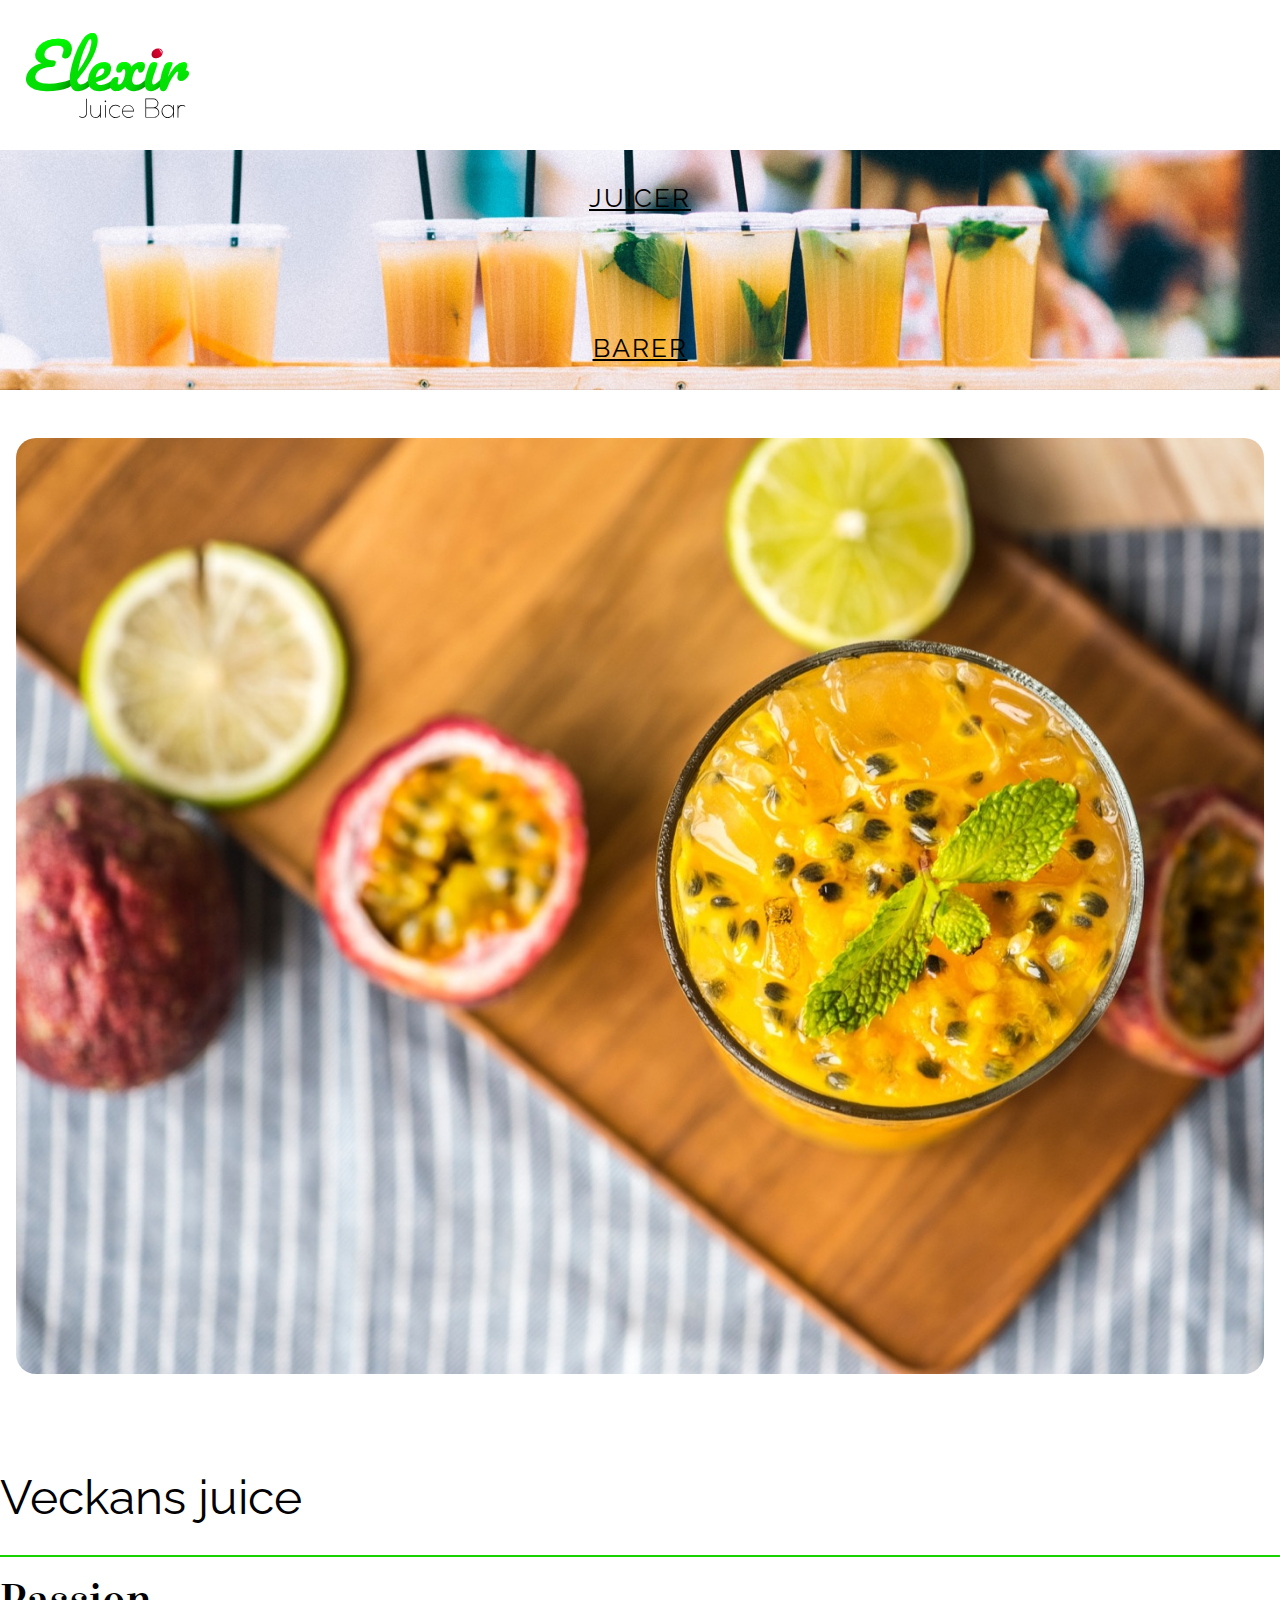
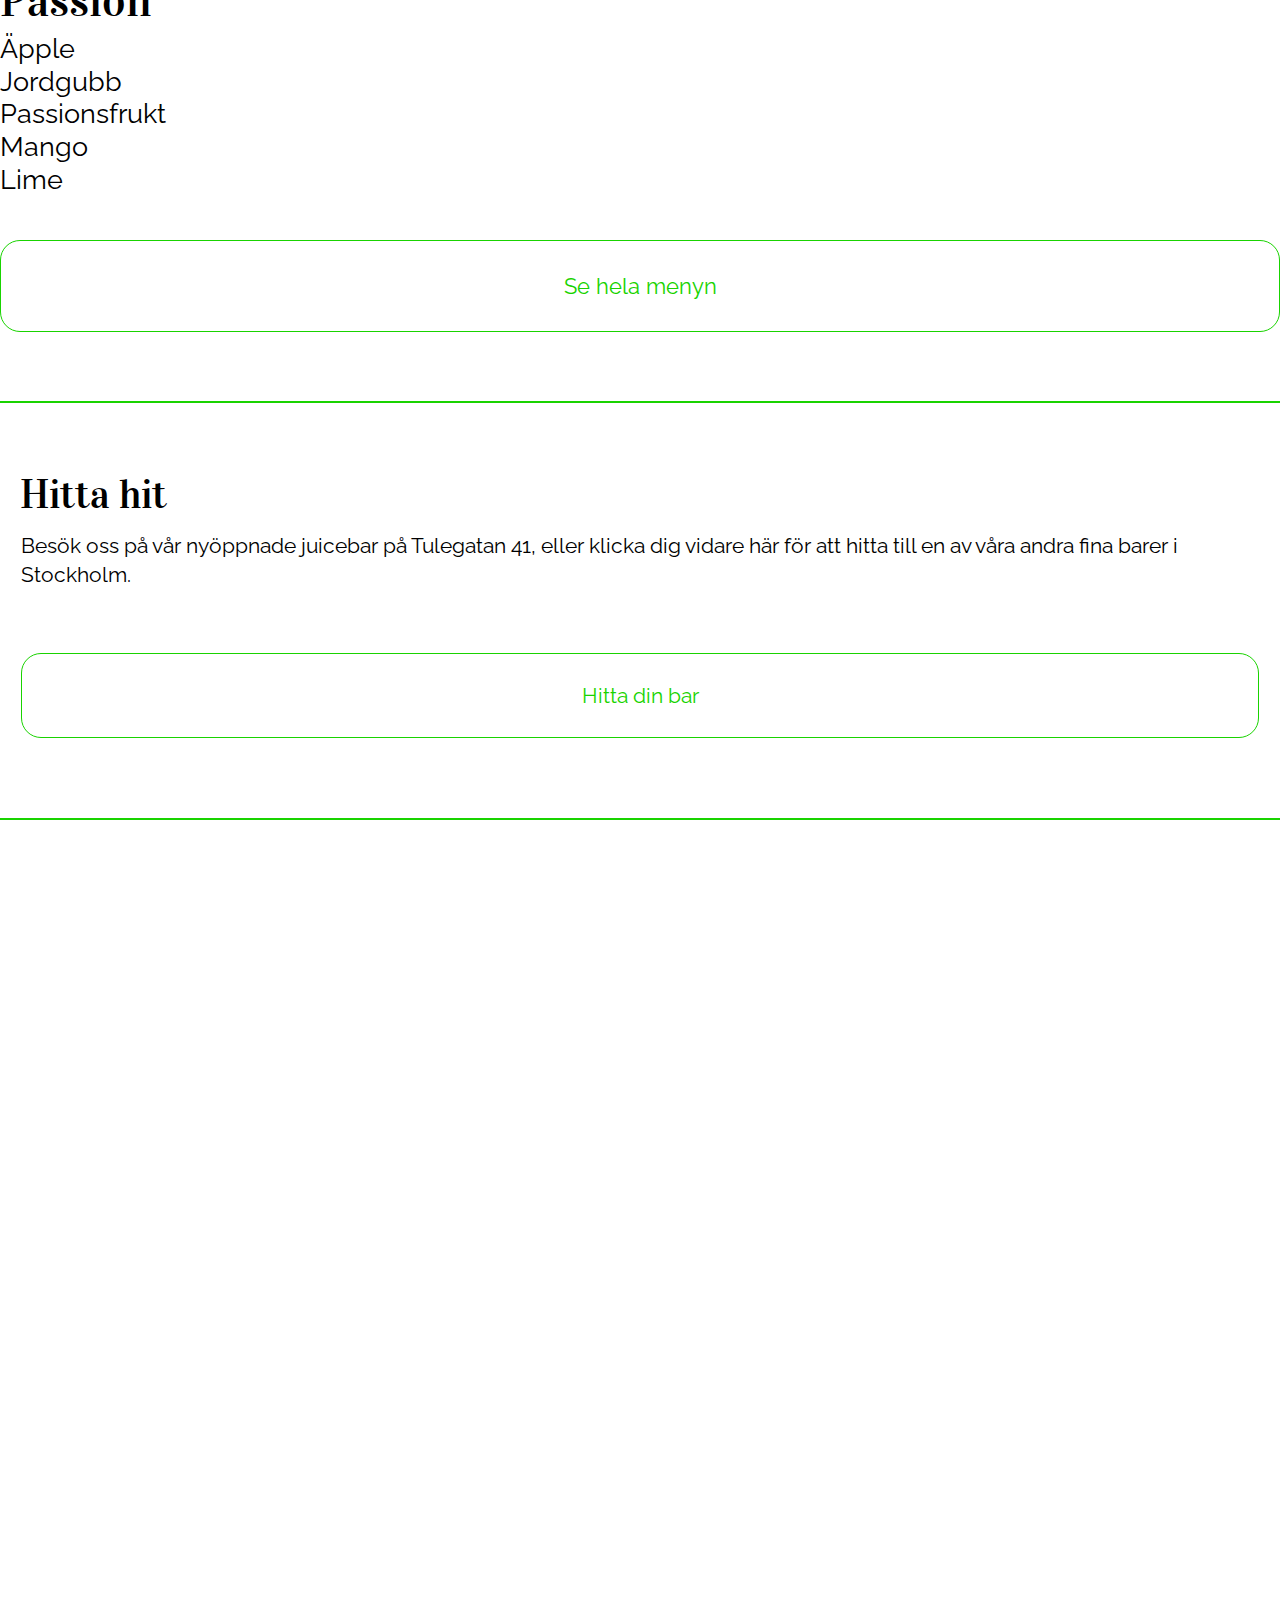
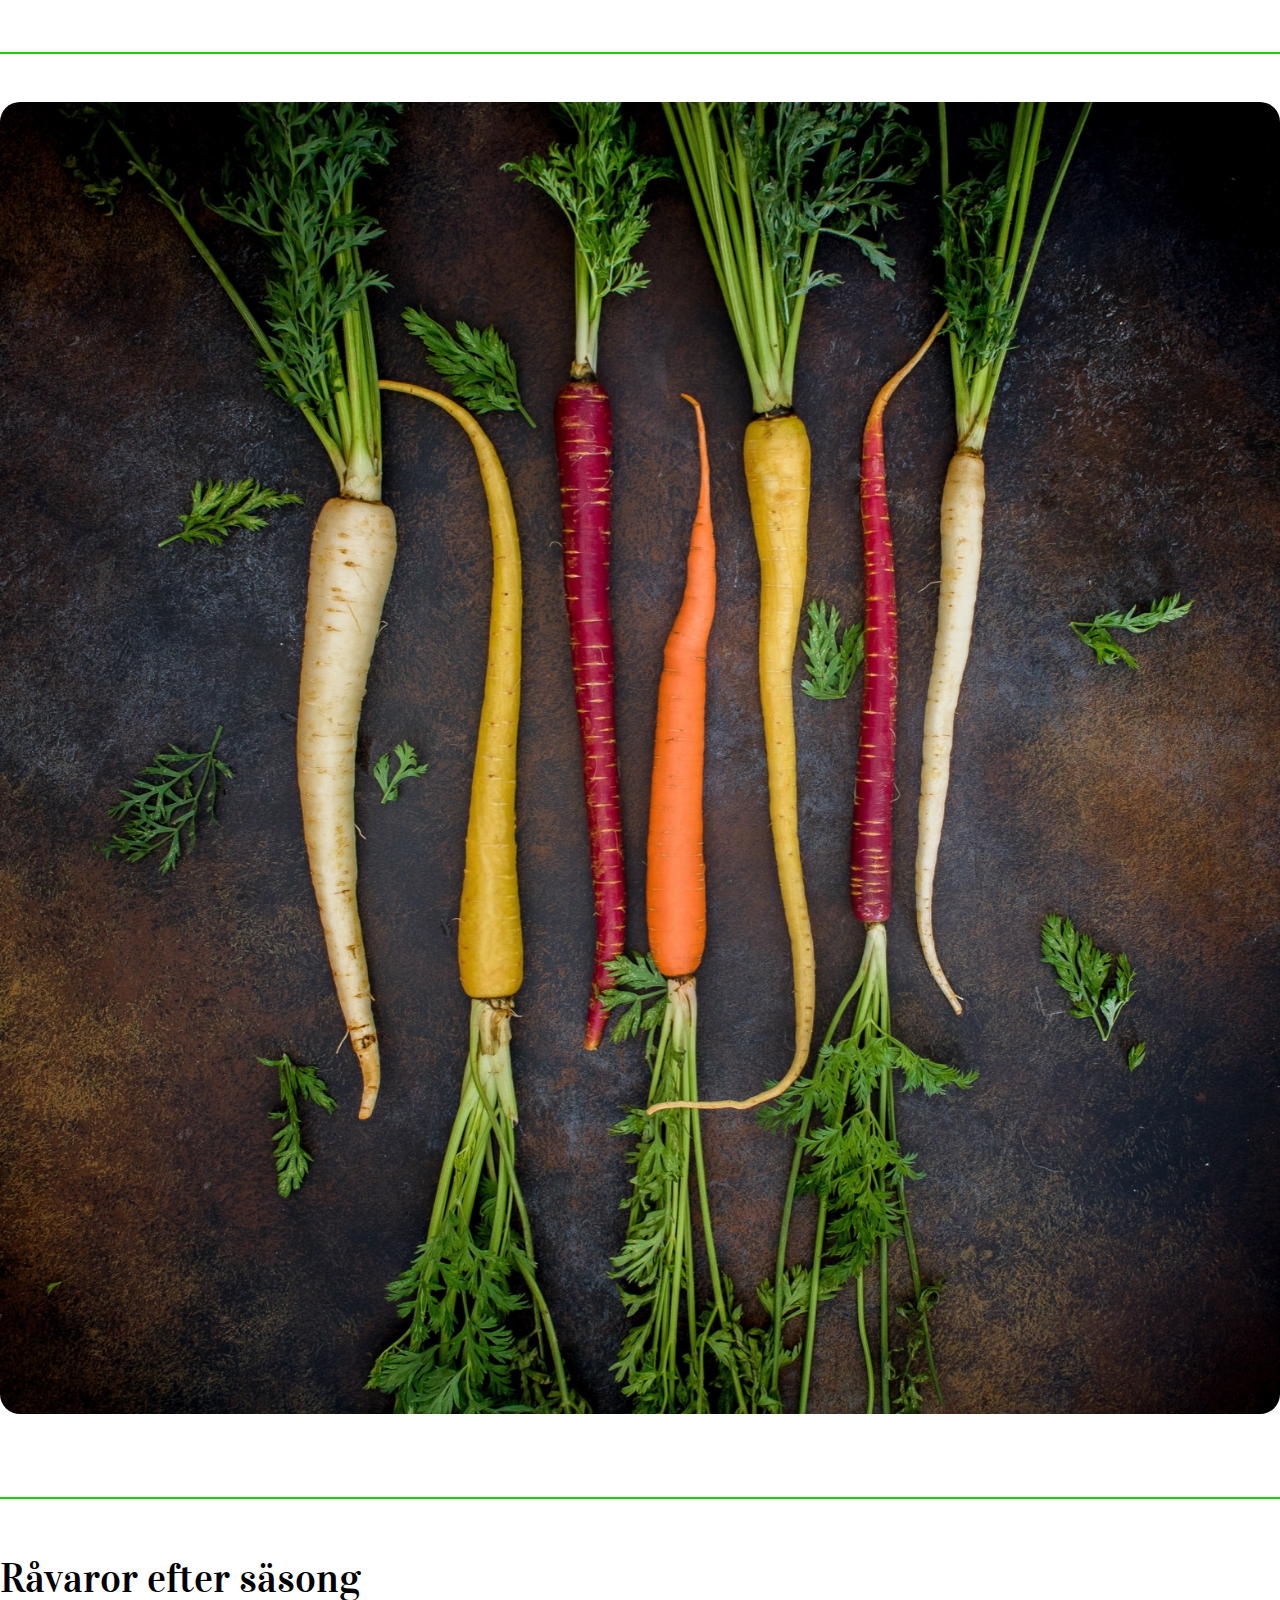
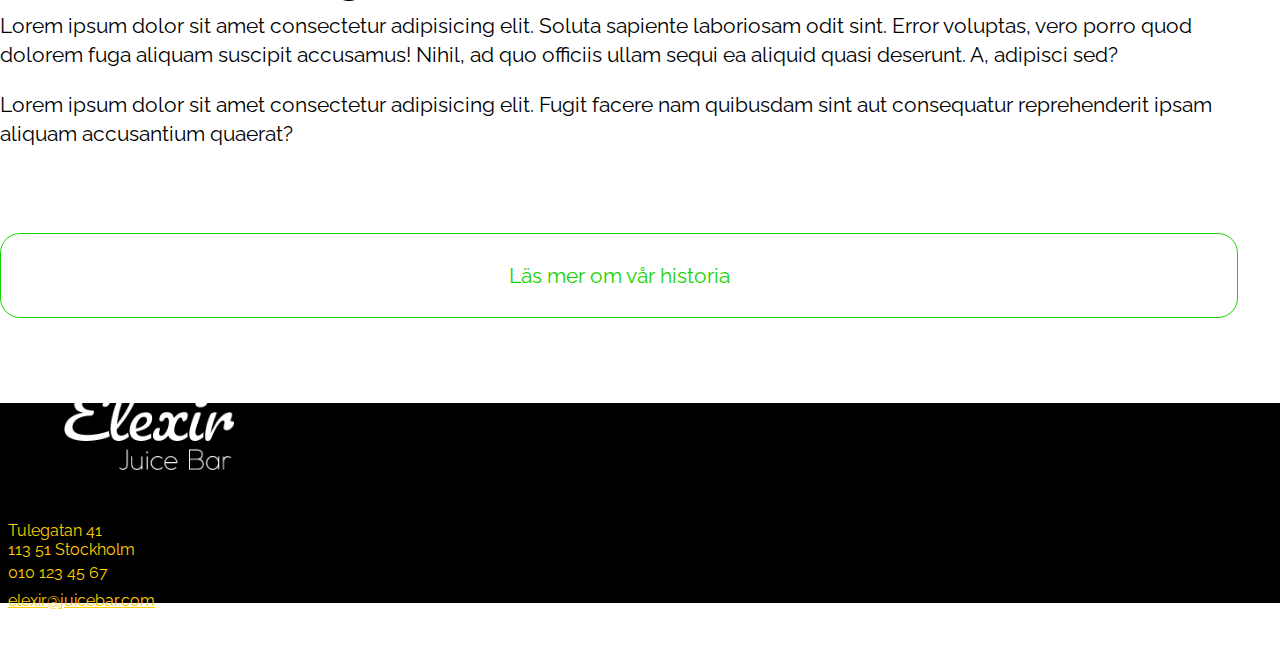
<file: index.html>
<!doctype html>
<html lang="sv">

<head>
    <!-- Required meta tags -->
    <meta charset="utf-8">
    <meta name="viewport"
        content="width=device-width, initial-scale=1, shrink-to-fit=no">

    <!-- Bootstrap CSS -->
    <link rel="stylesheet"
        href="https://stackpath.bootstrapcdn.com/bootstrap/4.1.3/css/bootstrap.min.css"
        integrity="sha384-MCw98/SFnGE8fJT3GXwEOngsV7Zt27NXFoaoApmYm81iuXoPkFOJwJ8ERdknLPMO"
        crossorigin="anonymous">
    <link rel="stylesheet"
        type="text/css"
        href="css/style.css">
    <link href="https://fonts.googleapis.com/css?family=Raleway:400,400i|Vidaloka"
        rel="stylesheet">
        <link rel="stylesheet" href="https://use.fontawesome.com/releases/v5.3.1/css/all.css" integrity="sha384-mzrmE5qonljUremFsqc01SB46JvROS7bZs3IO2EmfFsd15uHvIt+Y8vEf7N7fWAU" crossorigin="anonymous">

    <title>Elexir juice bar</title>
</head>

<body>

    <div class="container-fluid bg pr-0 pl-0">

        <header class="row ml-0 mr-0">

            <div class="col-12 col-md-5 pl-0 pr-0 center-logo">
                <div class="logo">
                    <a href="index.html"><img src="img/elexir_logga.svg" alt="Elexir logga"></a>
                </div>
            </div>


            <nav role="navigation" class="col-12 col-md-7 d-md-block pl-0 pr-0">
                <ul class="row mr-0 ml-0">
                    <li><a href="juicer.html">JUICER</a></li>
                    <li><a href="butiker.html">BARER</a></li>
                    <li><a href="omelexir.html">OM ELEXIR</a></li>

                </ul>
            </nav>

        </header>



        <main class="row justify-content-center mr-0 ml-0">

                    <div class="col-12 pl-0 pr-0 welcome"></div>

            <div class="col-11 pl-0 pr-0 lg-cont">




                <div
                    class="row mr-0 ml-0">

                    <section class="col-12 col-lg-8 pl-0 pr-0 first-right d-flex align-self-center order-lg-2">

                    <div class="juice-day">
                        <img src="../img/passion_crop.jpg" alt="Juiceglas">
                    </div>


                    </section>

                    <section class="col-12 col-lg-4 pl-0 pr-0 first-left order-lg-1">
                        <h2>Veckans juice</h2>

                        <h3>Passion</h3>
                        <ul role="list">
                            <li>Äpple</li>
                            <li>Jordgubb</li>
                            <li>Passionsfrukt</li>
                            <li>Mango</li>
                            <li>Lime</li>
                        </ul>

                       
                        <div class="juice-button">
                            <p><a href="juicer.html">Se hela menyn</a></p>
                        </div>
                    

                    </section>

                  

                </div>


                <div
                    class="row mr-0 ml-0">

                    <section class="col-12 col-lg-4 pl-0 pr-0 second-right order-lg-2">

                        <h2>Hitta hit</h2>
                        <p>Besök oss på vår nyöppnade juicebar på Tulegatan 41, eller klicka dig vidare här för att hitta till en av våra andra fina barer i Stockholm.</p>

                        <div class="juice-button">
                            <p><a href="butiker.html">Hitta din bar</a></p>
                        </div>

                    </section>

                    <section class="col-12 col-lg-8 pl-0 pr-0 second-left order-lg-1">

                        <div class="map-responsive">
                                <iframe src="https://www.google.com/maps/embed?pb=!1m18!1m12!1m3!1d2034.2135041627243!2d18.055834251531518!3d59.346083816631285!2m3!1f0!2f0!3f0!3m2!1i1024!2i768!4f13.1!3m3!1m2!1s0x465f9d6c1f42b387%3A0xdfa8086ea7907082!2sTulegatan+41%2C+113+53+Stockholm!5e0!3m2!1ssv!2sse!4v1537199023298" width="600" height="450" frameborder="0" style="border:0" allowfullscreen></iframe>
                        </div>

                    </section>

                

                </div>

                <div class="row mr-0 ml-0">

                        <section class="col-12 col-lg-7 pl-0 pr-0 third-right order-lg-2">

                                <div class="tease-about-img">
                                <img src="img/carrots_color.jpg" alt="Morötter mot mörk bakgrund">
                                </div>
        
                            </section>

                    <section class="col-12 col-lg-5 pl-0 pr-0 third-left order-lg-1">

                        <h2>Råvaror efter säsong</h2>
                        <p>Lorem ipsum dolor sit amet consectetur adipisicing elit. Soluta sapiente laboriosam odit sint. Error voluptas, vero porro quod dolorem fuga aliquam suscipit accusamus! Nihil, ad quo officiis ullam sequi ea aliquid quasi deserunt. A, adipisci sed?</p>
                        <p>Lorem ipsum dolor sit amet consectetur adipisicing elit. Fugit facere nam quibusdam sint aut consequatur reprehenderit ipsam aliquam accusantium quaerat?</p>
                        
                        <div class="juice-button">
                            <p><a href="omelexir.html">Läs mer om vår historia</a></p>
                        </div>


                    </section>

                

                </div>


            </div>

        </main>

    </div>

    <footer class="row ml-0 mr-0">
        <div class="col-12 pl-0 pr-0">

            <div class="row ml-0 mr-0 justify-content-between align-items-center">
                <div class="col-6 col-md-3 footer-logo">
                    <img src="img/elexir_white.png" alt="Logga vit">
                </div>

                <div role="address" class="col-6 col-md-3 adress">
                    <p class="adress-line">Tulegatan 41<br>
                    113 51 Stockholm</p>
                    <p class="number">010 123 45 67</p>
                    <a href="#">elexir@juicebar.com</a><br>

                </div>

                <div class="col-3 d-none d-md-flex social">

                    <div>
                        <a href="#"><i class="fab fa-instagram"></i></a>
                    </div>
                    <div>
                        <a href="#"><i class="fab fa-facebook"></i></a>
                    </div>
                    <div>
                        <a href="#"><i class="fab fa-twitter-square"></i></a>
                    </div>

                </div>
            </div>

        </div>



    </footer>







    <!-- Optional JavaScript -->
    <!-- jQuery first, then Popper.js, then Bootstrap JS -->
    <script src="https://code.jquery.com/jquery-3.3.1.slim.min.js"
        integrity="sha384-q8i/X+965DzO0rT7abK41JStQIAqVgRVzpbzo5smXKp4YfRvH+8abtTE1Pi6jizo"
        crossorigin="anonymous"></script>
    <script src="https://cdnjs.cloudflare.com/ajax/libs/popper.js/1.14.3/umd/popper.min.js"
        integrity="sha384-ZMP7rVo3mIykV+2+9J3UJ46jBk0WLaUAdn689aCwoqbBJiSnjAK/l8WvCWPIPm49"
        crossorigin="anonymous"></script>
    <script src="https://stackpath.bootstrapcdn.com/bootstrap/4.1.3/js/bootstrap.min.js"
        integrity="sha384-ChfqqxuZUCnJSK3+MXmPNIyE6ZbWh2IMqE241rYiqJxyMiZ6OW/JmZQ5stwEULTy"
        crossorigin="anonymous"></script>
</body>

</html>
</file>
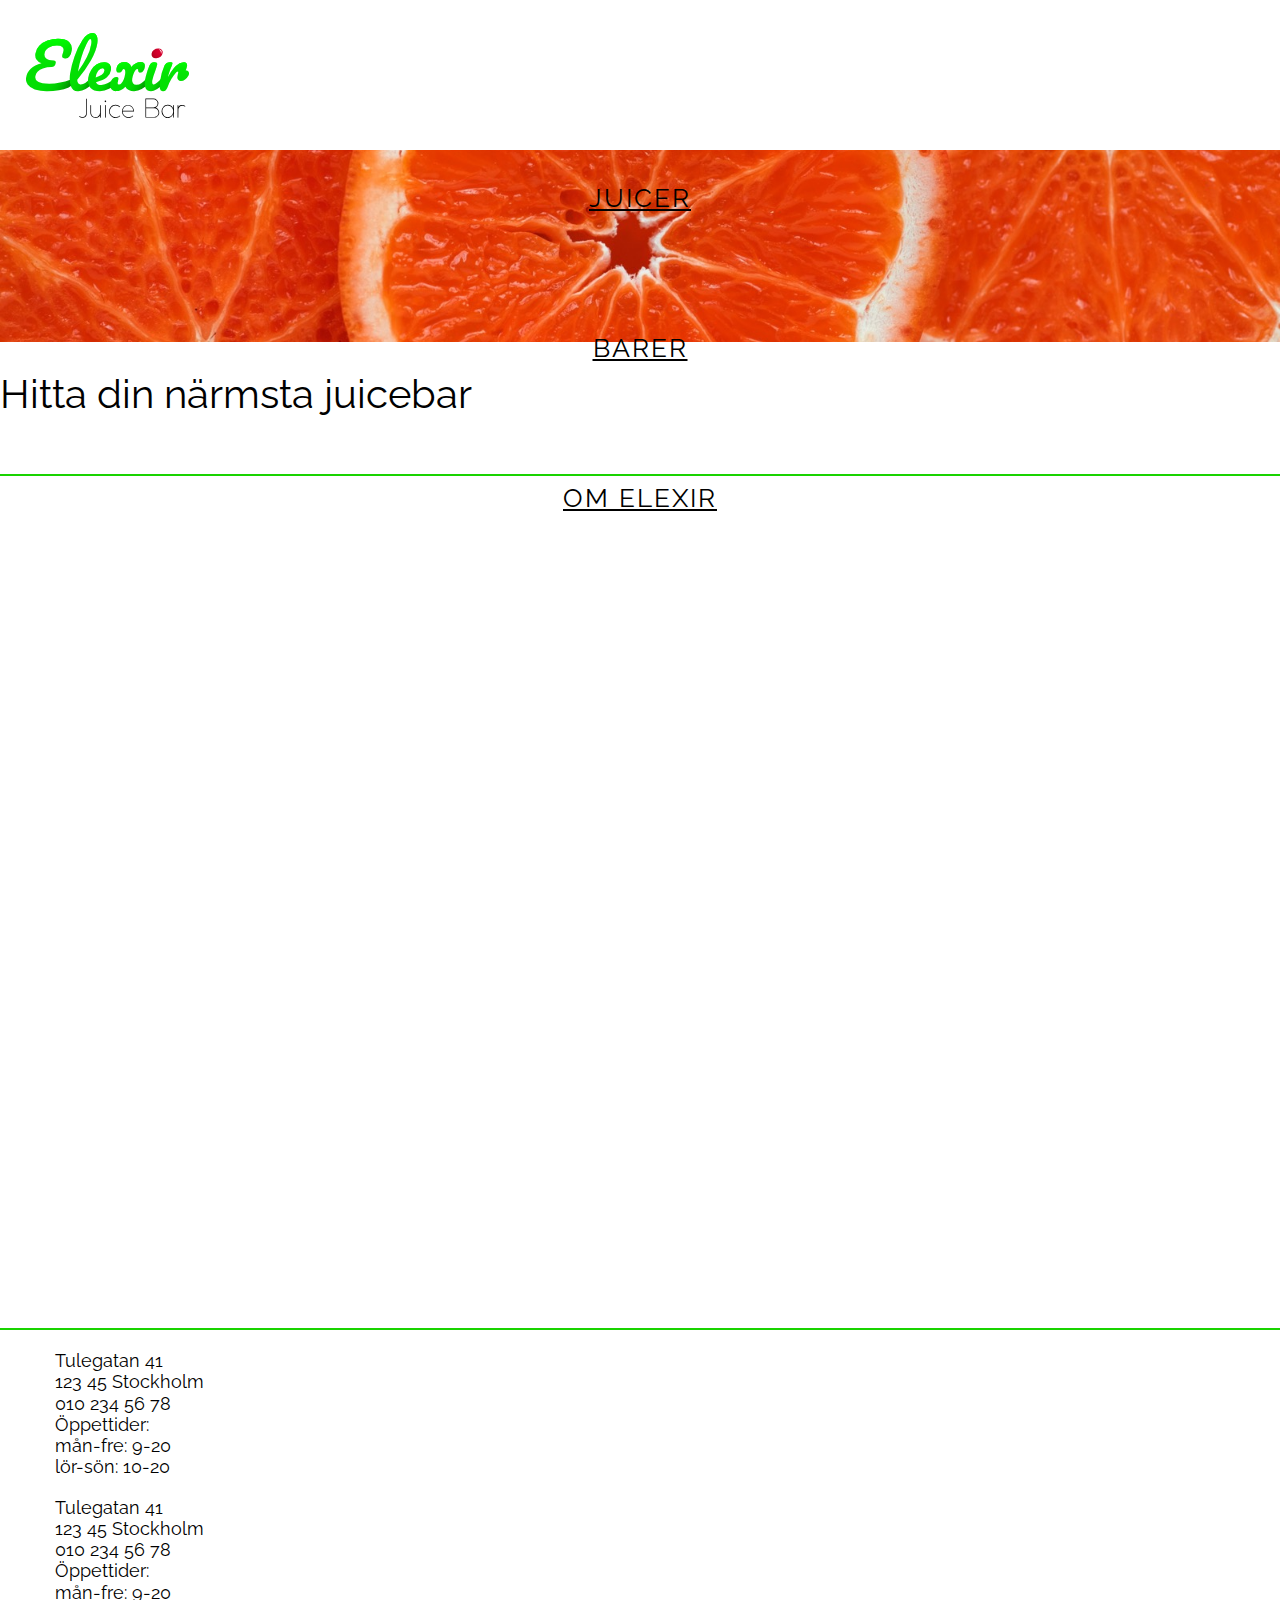
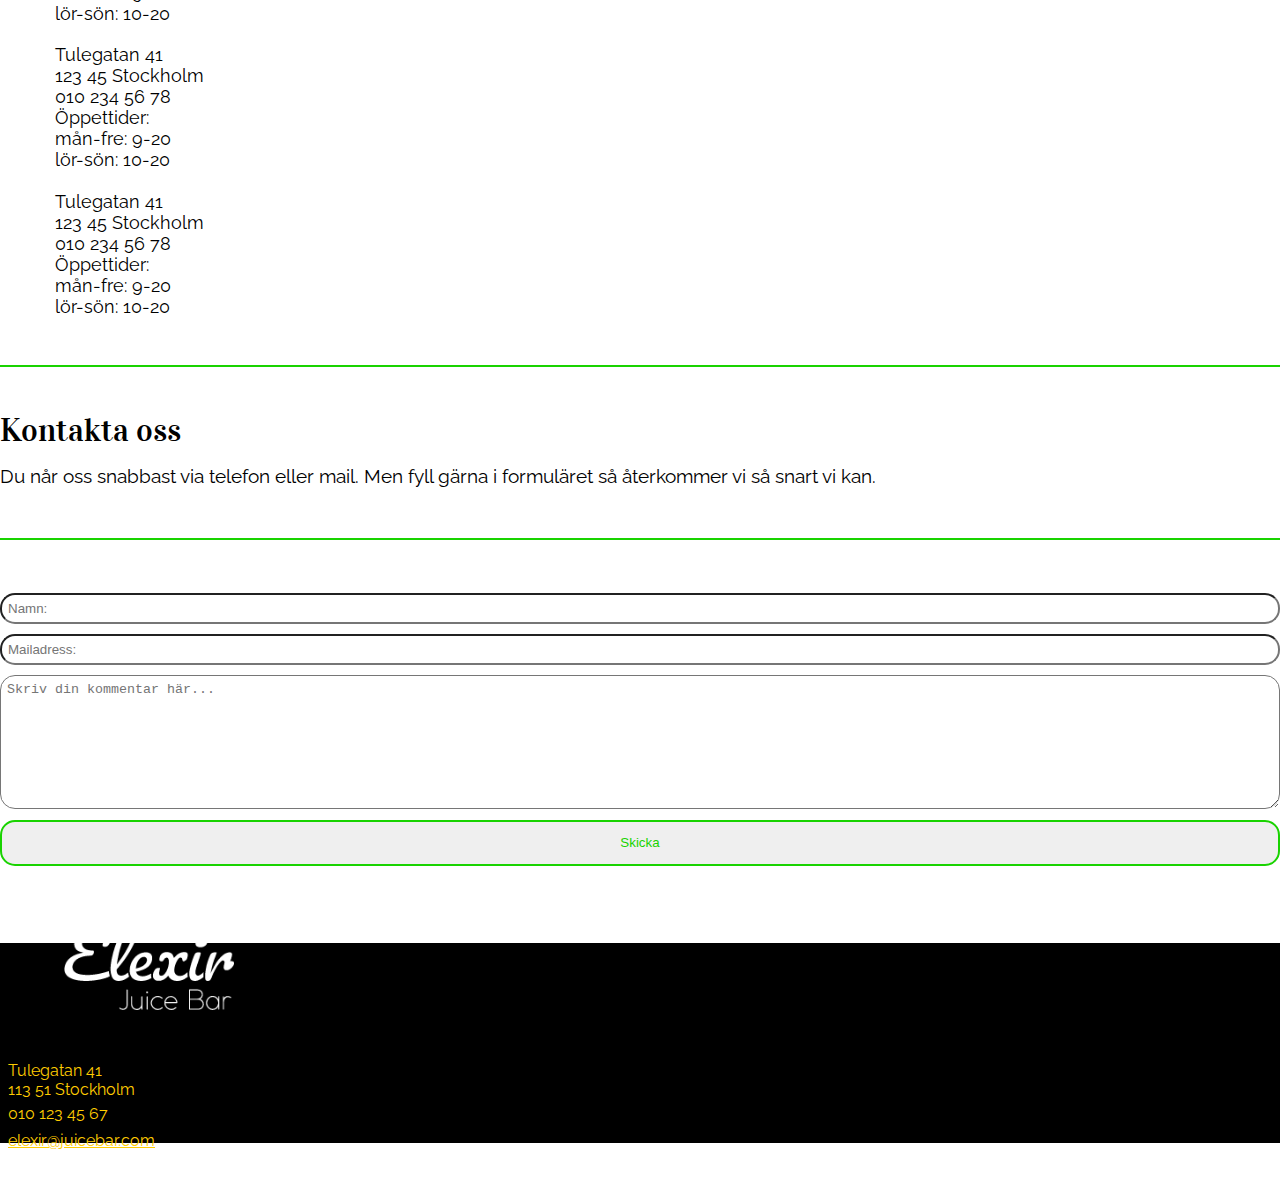
<file: butiker.html>
<!doctype html>
<html lang="sv">
  <head>
    <!-- Required meta tags -->
    <meta charset="utf-8">
    <meta name="viewport" content="width=device-width, initial-scale=1, shrink-to-fit=no">

    <!-- Bootstrap CSS -->
    <link rel="stylesheet" href="https://stackpath.bootstrapcdn.com/bootstrap/4.1.3/css/bootstrap.min.css" integrity="sha384-MCw98/SFnGE8fJT3GXwEOngsV7Zt27NXFoaoApmYm81iuXoPkFOJwJ8ERdknLPMO" crossorigin="anonymous">
    <link rel="stylesheet" type="text/css" href="css/style.css">
    <link href="https://fonts.googleapis.com/css?family=Raleway:400,400i|Vidaloka" rel="stylesheet">
    <link rel="stylesheet" href="https://use.fontawesome.com/releases/v5.3.1/css/all.css" integrity="sha384-mzrmE5qonljUremFsqc01SB46JvROS7bZs3IO2EmfFsd15uHvIt+Y8vEf7N7fWAU" crossorigin="anonymous">

    <title>Elexir juice bar</title>
  </head>
  <body>

    <div class="container-fluid bg pl-0 pr-0">

        <header
            class="row ml-0 mr-0">

            <div
                class="col-12 col-md-5 pl-0 pr-0 center-logo">
                <div class="logo"><a href="index.html"><img src="img/elexir_logga.svg" alt="Elexir logga"></a>
                </div>
            </div>


            <nav
                class="col-12 col-md-7 d-md-block pl-0 pr-0">
                <ul
                    class="row mr-0 ml-0">
                    <li><a href="juicer.html">JUICER</a></li>
                    <li><a href="butiker.html">BARER</a></li>
                    <li><a href="omelexir.html">OM ELEXIR</a></li>

                </ul>
            </nav>

        </header>



        <main class="row justify-content-center ml-0 mr-0">
                <div class="col-12 pl-0 pr-0 stores-banner"></div>

            <div class="col-11 pl-0 pr-0 lg-cont">

               

                <div class="row ml-0 mr-0">
                        

                    <section class="col-12 col-lg-9 pr-0 pl-0 map">

                            <div class="col-12 pl-0 pr-0 headline-stores"><h2>Hitta din närmsta juicebar</h2></div>

                            <div class="map-responsive sec-map">
                                    <iframe src="https://www.google.com/maps/embed?pb=!1m18!1m12!1m3!1d2034.2135041627243!2d18.055834251531518!3d59.346083816631285!2m3!1f0!2f0!3f0!3m2!1i1024!2i768!4f13.1!3m3!1m2!1s0x465f9d6c1f42b387%3A0xdfa8086ea7907082!2sTulegatan+41%2C+113+53+Stockholm!5e0!3m2!1ssv!2sse!4v1537199023298" width="600" height="450" frameborder="0" style="border:0" allowfullscreen></iframe>
                            </div>

                    </section>

                    <section class="col-12 col-lg-3 pr-0 pl-0 stores">

                            <div class="adress-box">
                                    <p>Tulegatan 41<br>
                                    123 45 Stockholm<br>
                                    010 234 56 78<br>
                                    Öppettider:<br>
                                    mån-fre: 9-20<br>
                                    lör-sön: 10-20</p>
                                </div>

                        <div class="adress-box">
                            <p>Tulegatan 41<br>
                                123 45 Stockholm<br>
                                010 234 56 78<br>
                                Öppettider:<br>
                                mån-fre: 9-20<br>
                                lör-sön: 10-20</p>
                            </div>

                        <div class="adress-box">
                            <p>Tulegatan 41<br>
                                123 45 Stockholm<br>
                                010 234 56 78<br>
                                Öppettider:<br>
                                mån-fre: 9-20<br>
                                lör-sön: 10-20</p>
                            </div>

                        <div class="adress-box">
                            <p>Tulegatan 41<br>
                                123 45 Stockholm<br>
                                010 234 56 78<br>
                                Öppettider:<br>
                                mån-fre: 9-20<br>
                                lör-sön: 10-20</p>
                            </div>
   

                    </section>


                </div>

                <div class="row ml-0 mr-0">

                        <section class="col-12 col-md-6 pr-0 pl-0 form-text">
                            <h2>Kontakta oss</h2>
                            <p>Du når oss snabbast via telefon eller mail. Men fyll gärna i formuläret så återkommer vi så snart vi kan.</p>
    
                        </section>
    
                        <section class="col-12 col-md-6 pr-0 pl-0 form">

                                <form>
                                    
                                     
                                      <input type="text" name="name" placeholder="Namn:">
                                      <br>
                                    
                                      <input type="text" name="email" placeholder="Mailadress:">
                                      <br>
                                     
                                      <textarea class="textarea" rows="8" cols="40" name="name" placeholder="Skriv din kommentar här..."></textarea>
                                      <br>
                                      <input class="send" type="submit" value="Skicka">
                                  
                                </form>
    
                        </section>
    
    
                    </div>
                
               

            </div>
        </main>




            







      

    </div>

    <footer class="row ml-0 mr-0">
            <div class="col-12 pl-0 pr-0">
    
                <div class="row ml-0 mr-0 justify-content-between align-items-center">
                <div class="col-6 col-md-3 footer-logo">
                    <img src="img/elexir_white.png" alt="Logga vit">
                </div>
    
                <div class="col-6 col-md-3 adress">
                    <p class="adress-line">Tulegatan 41<br>
                    113 51 Stockholm</p>
                    <p class="number">010 123 45 67</p>
                    <a href="#">elexir@juicebar.com</a><br>
    
                </div>
    
                <div class="col-3 d-none d-md-flex social">
    
                    <div>
                        <a href="#"><i class="fab fa-instagram"></i></a>
                    </div>
                    <div>
                        <a href="#"><i class="fab fa-facebook"></i></a>
                    </div>
                    <div>
                        <a href="#"><i class="fab fa-twitter-square"></i></a>
                    </div>
    
                </div>
                </div>
    
            </div>
    
    
    
        </footer>







    <!-- Optional JavaScript -->
    <!-- jQuery first, then Popper.js, then Bootstrap JS -->
    <script src="https://code.jquery.com/jquery-3.3.1.slim.min.js" integrity="sha384-q8i/X+965DzO0rT7abK41JStQIAqVgRVzpbzo5smXKp4YfRvH+8abtTE1Pi6jizo" crossorigin="anonymous"></script>
    <script src="https://cdnjs.cloudflare.com/ajax/libs/popper.js/1.14.3/umd/popper.min.js" integrity="sha384-ZMP7rVo3mIykV+2+9J3UJ46jBk0WLaUAdn689aCwoqbBJiSnjAK/l8WvCWPIPm49" crossorigin="anonymous"></script>
    <script src="https://stackpath.bootstrapcdn.com/bootstrap/4.1.3/js/bootstrap.min.js" integrity="sha384-ChfqqxuZUCnJSK3+MXmPNIyE6ZbWh2IMqE241rYiqJxyMiZ6OW/JmZQ5stwEULTy" crossorigin="anonymous"></script>
  </body>
</html>
</file>
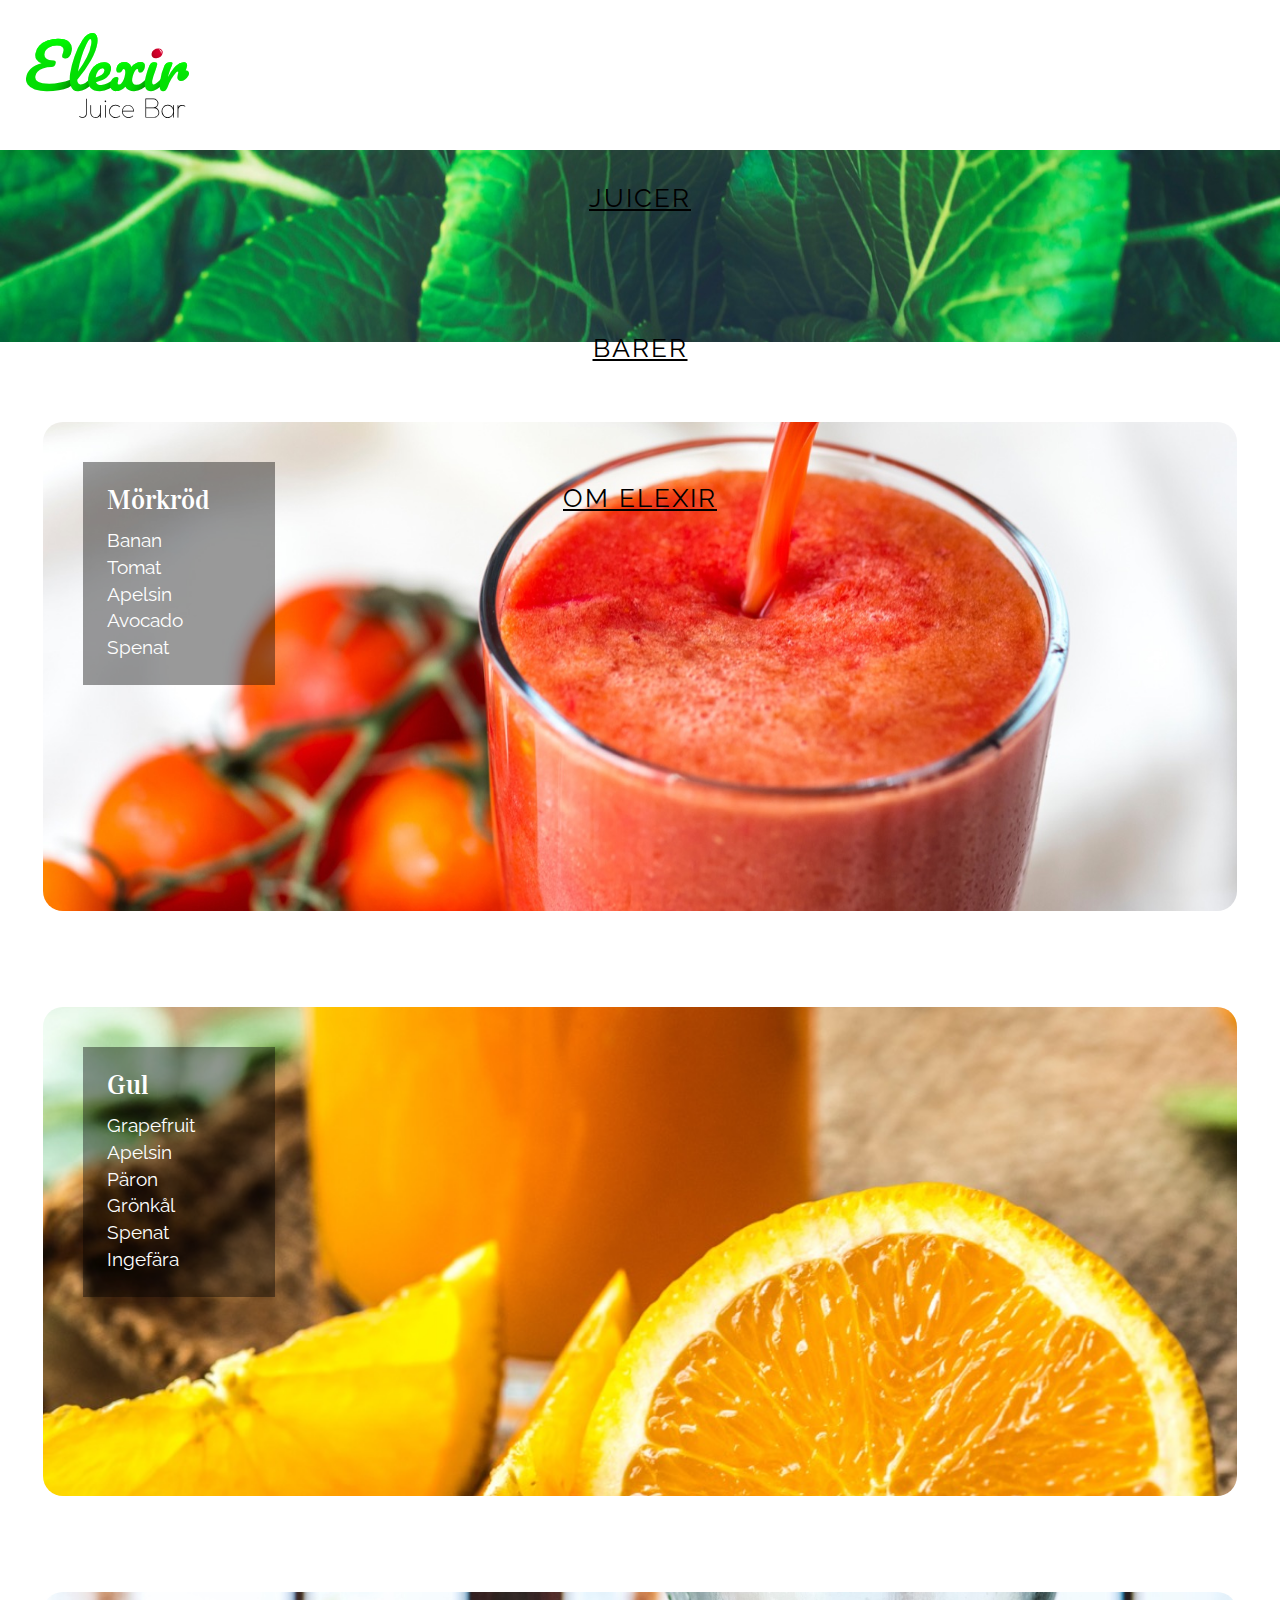
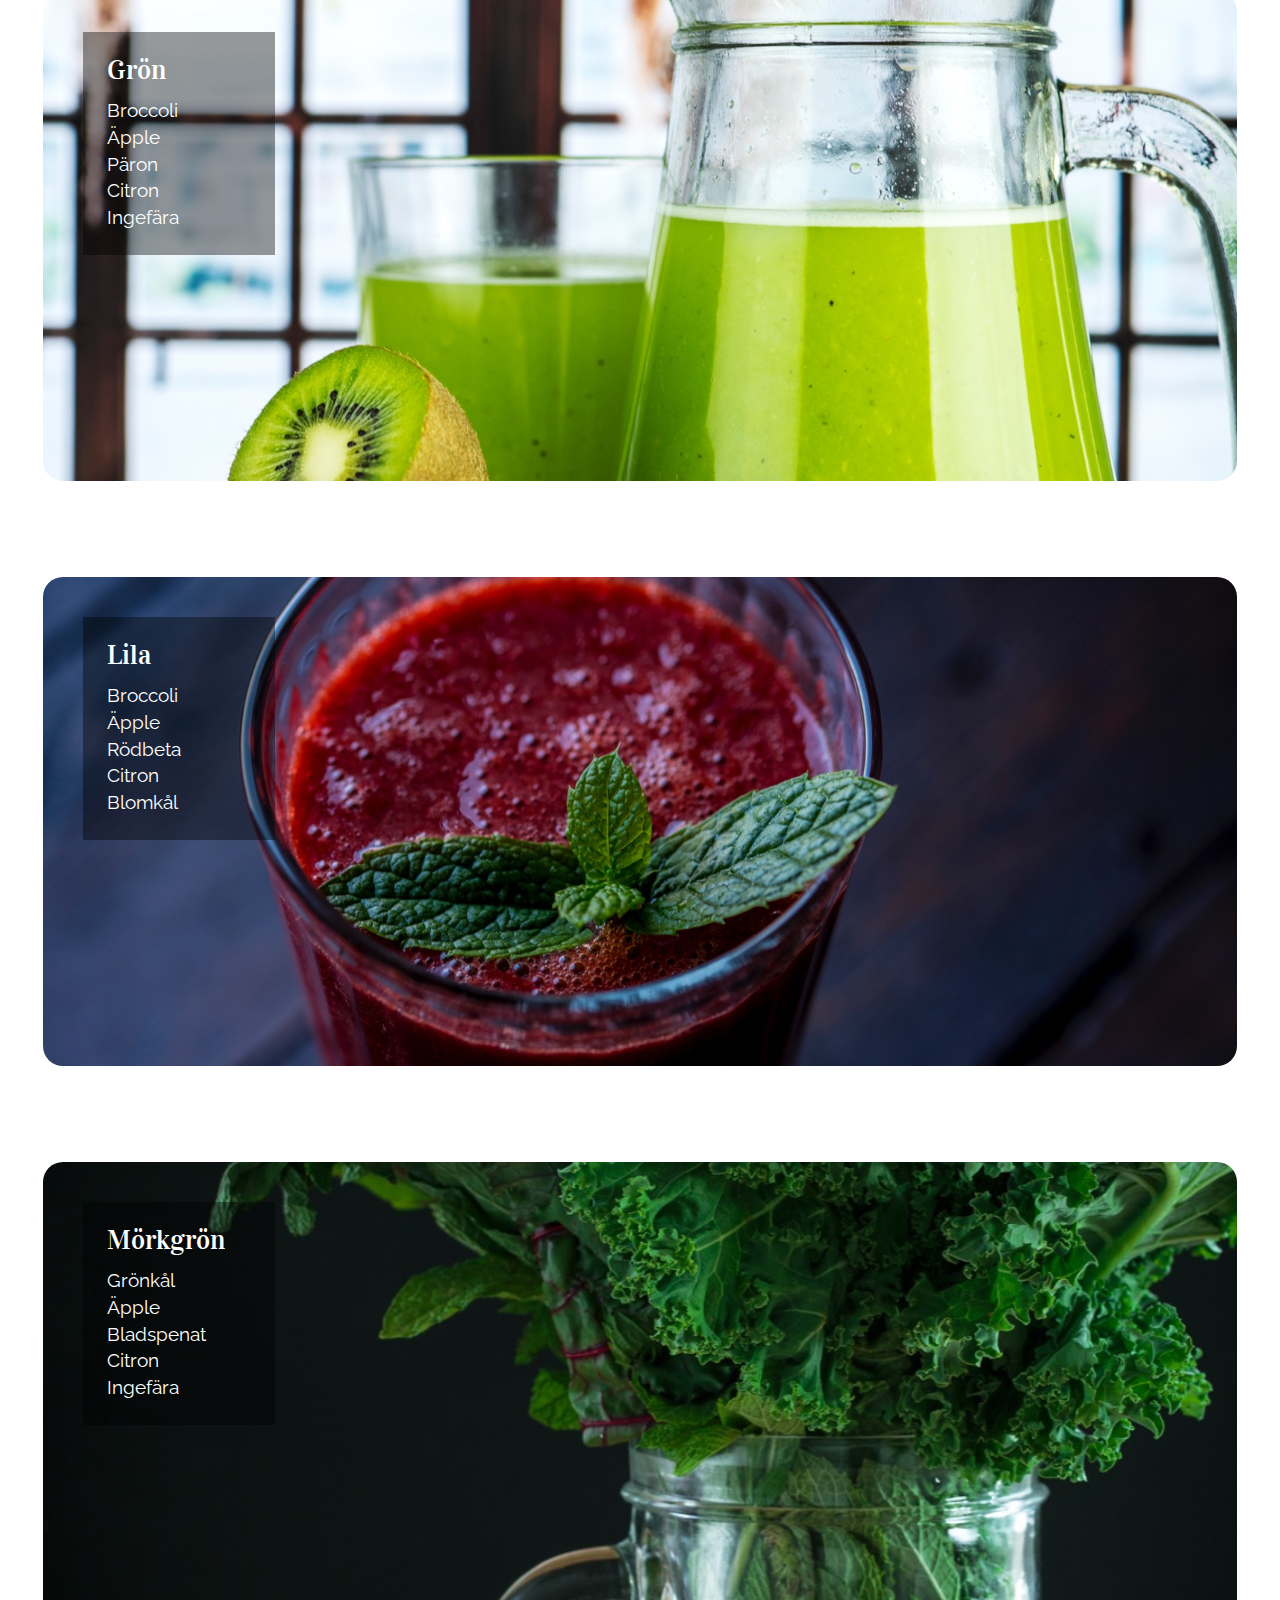
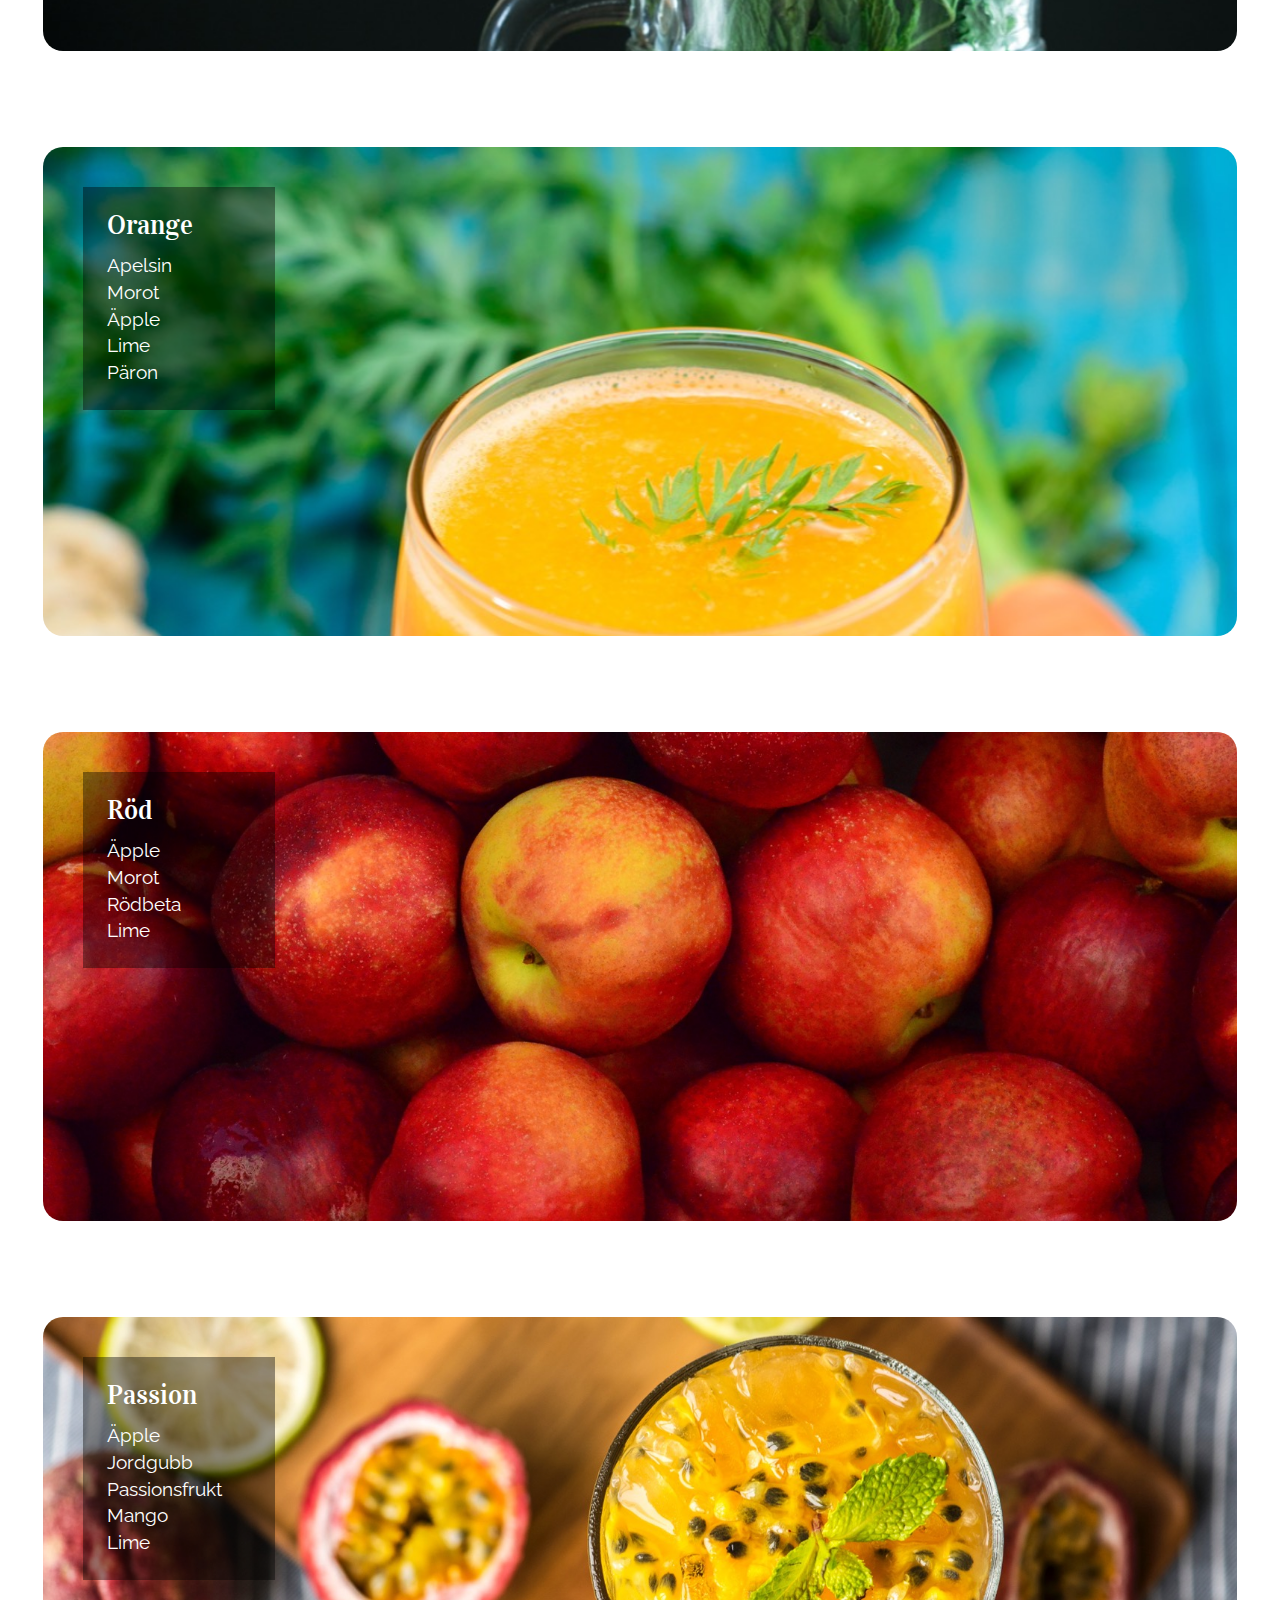
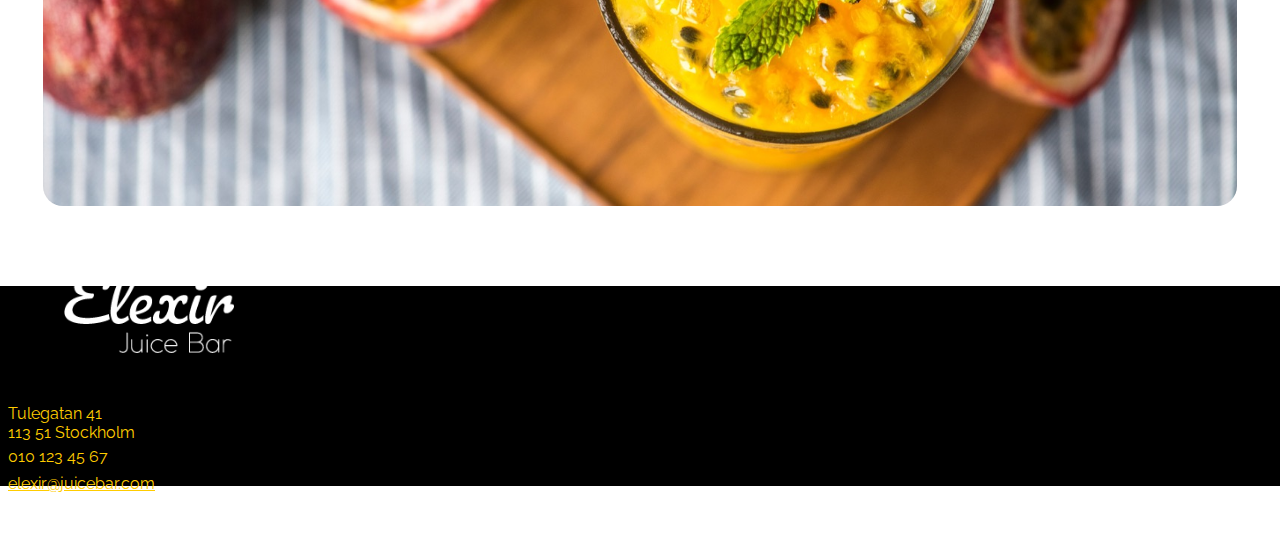
<file: juicer.html>
<!doctype html>
<html lang="sv">

<head>
    <!-- Required meta tags -->
    <meta charset="utf-8">
    <meta name="viewport"
        content="width=device-width, initial-scale=1, shrink-to-fit=no">

    <!-- Bootstrap CSS -->
    <link rel="stylesheet"
        href="https://stackpath.bootstrapcdn.com/bootstrap/4.1.3/css/bootstrap.min.css"
        integrity="sha384-MCw98/SFnGE8fJT3GXwEOngsV7Zt27NXFoaoApmYm81iuXoPkFOJwJ8ERdknLPMO"
        crossorigin="anonymous">
    <link rel="stylesheet"
        type="text/css"
        href="css/style.css">
    <link href="https://fonts.googleapis.com/css?family=Raleway:400,400i|Vidaloka"
        rel="stylesheet">
        <link rel="stylesheet" href="https://use.fontawesome.com/releases/v5.3.1/css/all.css" integrity="sha384-mzrmE5qonljUremFsqc01SB46JvROS7bZs3IO2EmfFsd15uHvIt+Y8vEf7N7fWAU" crossorigin="anonymous">

    <title>Elexir
        juice bar</title>
</head>

<body>

    <div class="container-fluid bg pl-0 pr-0">

        <header class="row ml-0 mr-0">

            <div class="col-12 col-md-5 pl-0 pr-0 center-logo">
                <div class="logo">
                    <a href="index.html"><img src="img/elexir_logga.svg" alt="Elexir logga"></a>
                </div>
            </div>


            <nav class="col-12 col-md-7 d-md-block pl-0 pr-0">
                <ul class="row mr-0 ml-0">
                    <li><a href="juicer.html">JUICER</a></li>
                    <li><a href="butiker.html">BARER</a></li>
                    <li><a href="omelexir.html">OM ELEXIR</a></li>
                </ul>
            </nav>

        </header>



        <main class="row justify-content-center mr-0 ml-0">

                <div class="col-12 pl-0 pr-0 juices"></div>


            <div class="col-11 pl-0 pr-0 lg-cont">

                    <div class="row ml-0 mr-0">

                            <section class="col-12 col-lg-6 juice-menu">
        
                            <div class="juice-rec seven">
                                
                                <div class="bg-color">
                                    <h2>Mörkröd</h2>
                                    <ul>
                                        <li>Banan</li>
                                        <li>Tomat</li>
                                        <li>Apelsin</li>
                                        <li>Avocado</li>
                                        <li>Spenat</li>
                                    </ul>
                                </div>
                            </div>
                            </section>

                            <section class="col-12 col-lg-6 juice-menu">
        
                            <div class="juice-rec eight">
                                <div class="bg-color">
                                    <h2>Gul</h2>
                                    <ul>
                                        <li>Grapefruit</li>
                                        <li>Apelsin</li>
                                        <li>Päron</li>
                                        <li>Grönkål</li>
                                        <li>Spenat</li>
                                        <li>Ingefära</li>
                                    </ul>
                                </div>
        
                            </div>
                        </section>
        
                    </div>

                <div class="row ml-0 mr-0">
                
                    <section class="col-12 col-lg-6 juice-menu no-border">

                        <div class="juice-rec one">
                            <div class="bg-color">
                                <h2>Grön</h2>
                                <ul>
                                    <li>Broccoli</li>
                                    <li>Äpple</li>
                                    <li>Päron</li>
                                    <li>Citron</li>
                                    <li>Ingefära</li>
                                </ul>
                            </div>
                        </div>
                    </section>

                    <section class="col-12 col-lg-6 juice-menu">
                        
                        <div class="juice-rec five">
                            <div class="bg-color">
                                <h2>Lila</h2>
                                <ul>
                                    <li>Broccoli</li>
                                    <li>Äpple</li>
                                    <li>Rödbeta</li>
                                    <li>Citron</li>
                                    <li>Blomkål</li>
                                </ul>
                            </div>

                        </div>

                    </section>
                </div>

                <div class="row ml-0 mr-0">
                    <section class="col-12 col-lg-6 juice-menu">

                    <div class="juice-rec three">
                        <div class="bg-color">
                        <h2>Mörkgrön</h2>
                        <ul>
                            <li>Grönkål</li>
                            <li>Äpple</li>
                            <li>Bladspenat</li>
                            <li>Citron</li>
                            <li>Ingefära</li>
                        </ul>
                        </div>

                    </div>
                    </section>

                    <section class="col-12 col-lg-6 juice-menu">
                        <div class="juice-rec four">
                            <div class="bg-color">
                            <h2>Orange</h2>
                            <ul>
                                <li>Apelsin</li>
                                <li>Morot</li>
                                <li>Äpple</li>
                                <li>Lime</li>
                                <li>Päron</li>
                            </ul>
                            </div>

                        </div>

                    </section>
                </div>

                <div class="row ml-0 mr-0">

                    <section class="col-12 col-lg-6 juice-menu">

                    
                        <div class="juice-rec two">
                            <div class="bg-color">
                            <h2>Röd</h2>
                            <ul>
                                <li>Äpple</li>
                                <li>Morot</li>
                                <li>Rödbeta</li>
                                <li>Lime</li>
                            </ul>
                            </div>
                        </div>

                    
                    </section>

                    <section class="col-12 col-lg-6 juice-menu">
                    <div class="juice-rec six">
                        <div class="bg-color">
                        <h2>Passion</h2>
                        <ul>
                            <li>Äpple</li>
                            <li>Jordgubb</li>
                            <li>Passionsfrukt</li>
                            <li>Mango</li>
                            <li>Lime</li>
                        </ul>
                        </div>

                    </div>
                    </section>

                </div>

                










            </div>
        </main>














    </div>

    <footer class="row ml-0 mr-0">
            <div class="col-12 pl-0 pr-0">
    
                <div class="row ml-0 mr-0 justify-content-between align-items-center">
                <div class="col-6 col-md-3 footer-logo">
                    <img src="img/elexir_white.png" alt="Logga vit">
                </div>
    
                <div role="address" class="col-6 col-md-3 adress">
                    <p class="adress-line">Tulegatan 41<br>
                    113 51 Stockholm</p>
                    <p class="number">010 123 45 67</p>
                    <a href="#">elexir@juicebar.com</a><br>
    
                </div>
    
                <div class="col-3 d-none d-md-flex social">
    
                    <div>
                         <a href="#"><i class="fab fa-instagram"></i></a>
                    </div>
                    <div>
                        <a href="#"><i class="fab fa-facebook"></i></a>
                    </div>
                    <div>
                        <a href="#"><i class="fab fa-twitter-square"></i></a>
                    </div>
    
                </div>
                </div>
    
            </div>
    
    
    
        </footer>







    <!-- Optional JavaScript -->
    <!-- jQuery first, then Popper.js, then Bootstrap JS -->
    <script src="https://code.jquery.com/jquery-3.3.1.slim.min.js"
        integrity="sha384-q8i/X+965DzO0rT7abK41JStQIAqVgRVzpbzo5smXKp4YfRvH+8abtTE1Pi6jizo"
        crossorigin="anonymous"></script>
    <script src="https://cdnjs.cloudflare.com/ajax/libs/popper.js/1.14.3/umd/popper.min.js"
        integrity="sha384-ZMP7rVo3mIykV+2+9J3UJ46jBk0WLaUAdn689aCwoqbBJiSnjAK/l8WvCWPIPm49"
        crossorigin="anonymous"></script>
    <script src="https://stackpath.bootstrapcdn.com/bootstrap/4.1.3/js/bootstrap.min.js"
        integrity="sha384-ChfqqxuZUCnJSK3+MXmPNIyE6ZbWh2IMqE241rYiqJxyMiZ6OW/JmZQ5stwEULTy"
        crossorigin="anonymous"></script>
</body>

</html>
</file>
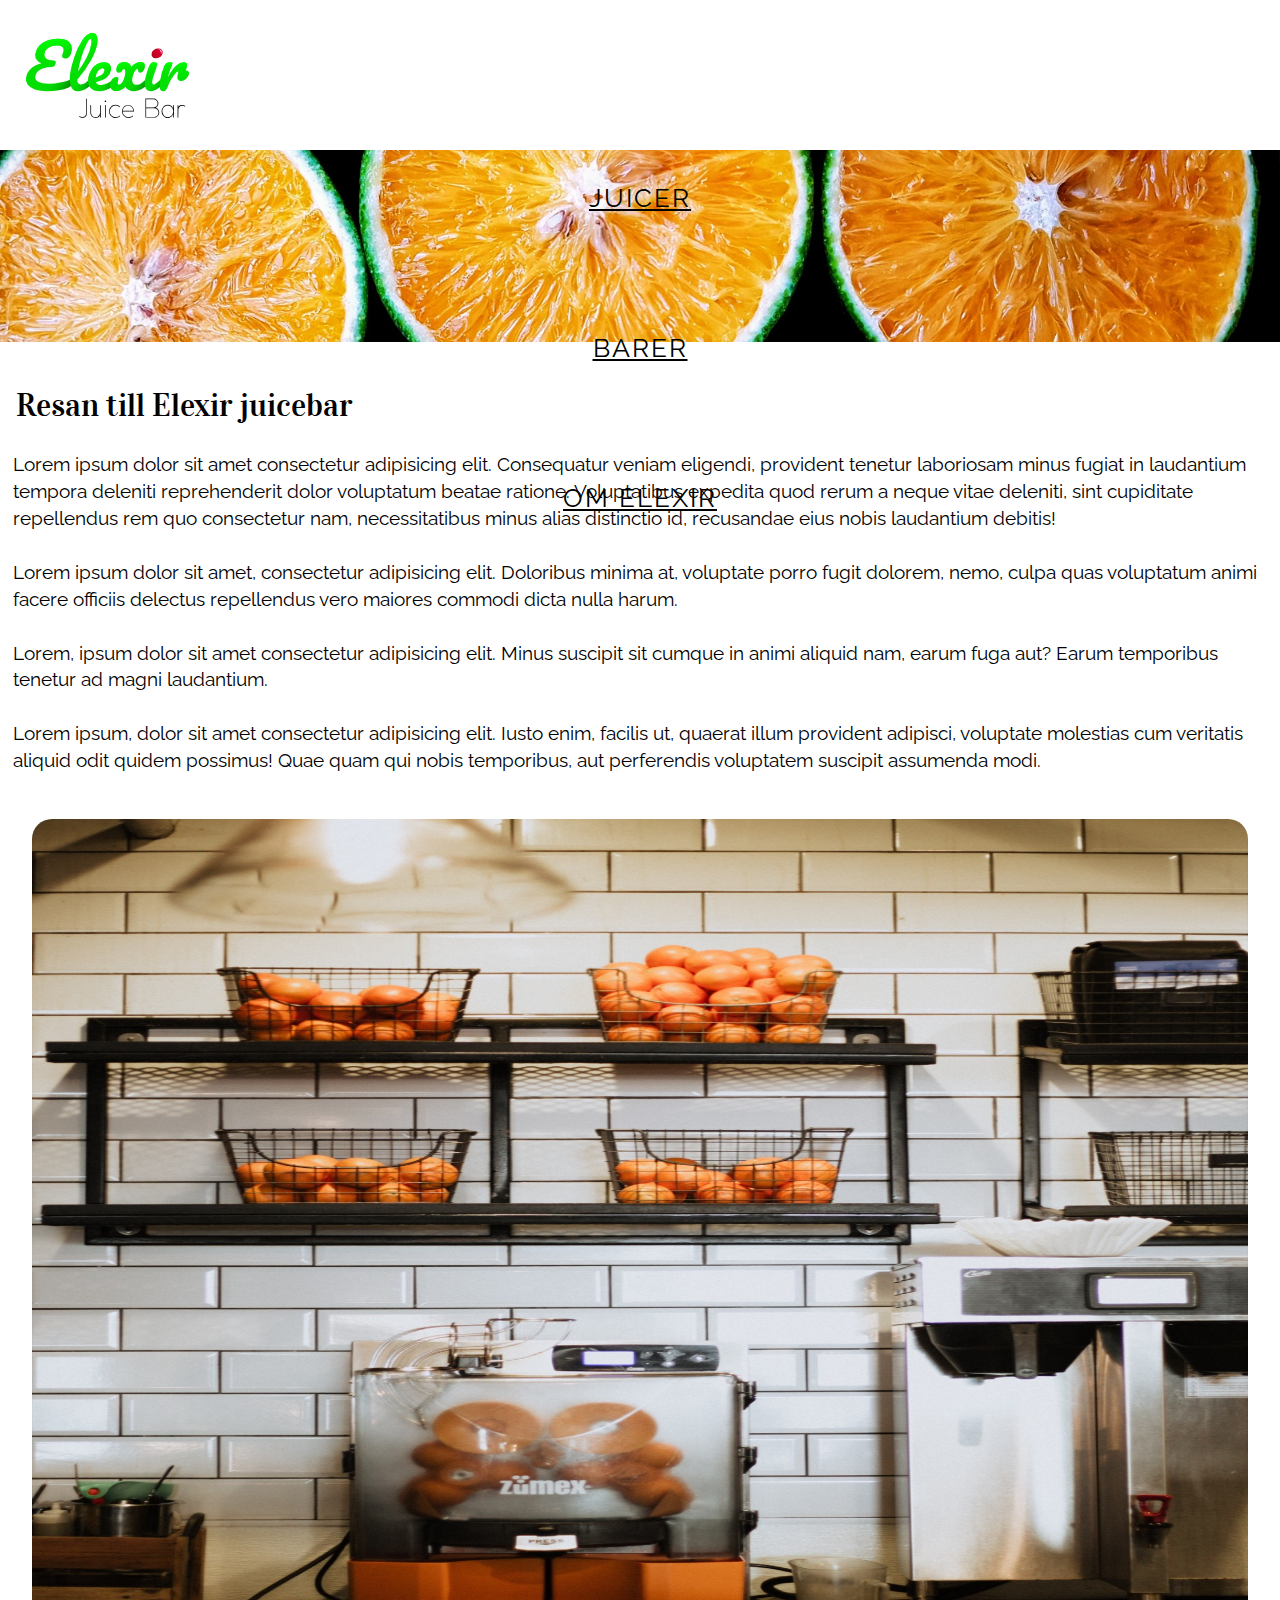
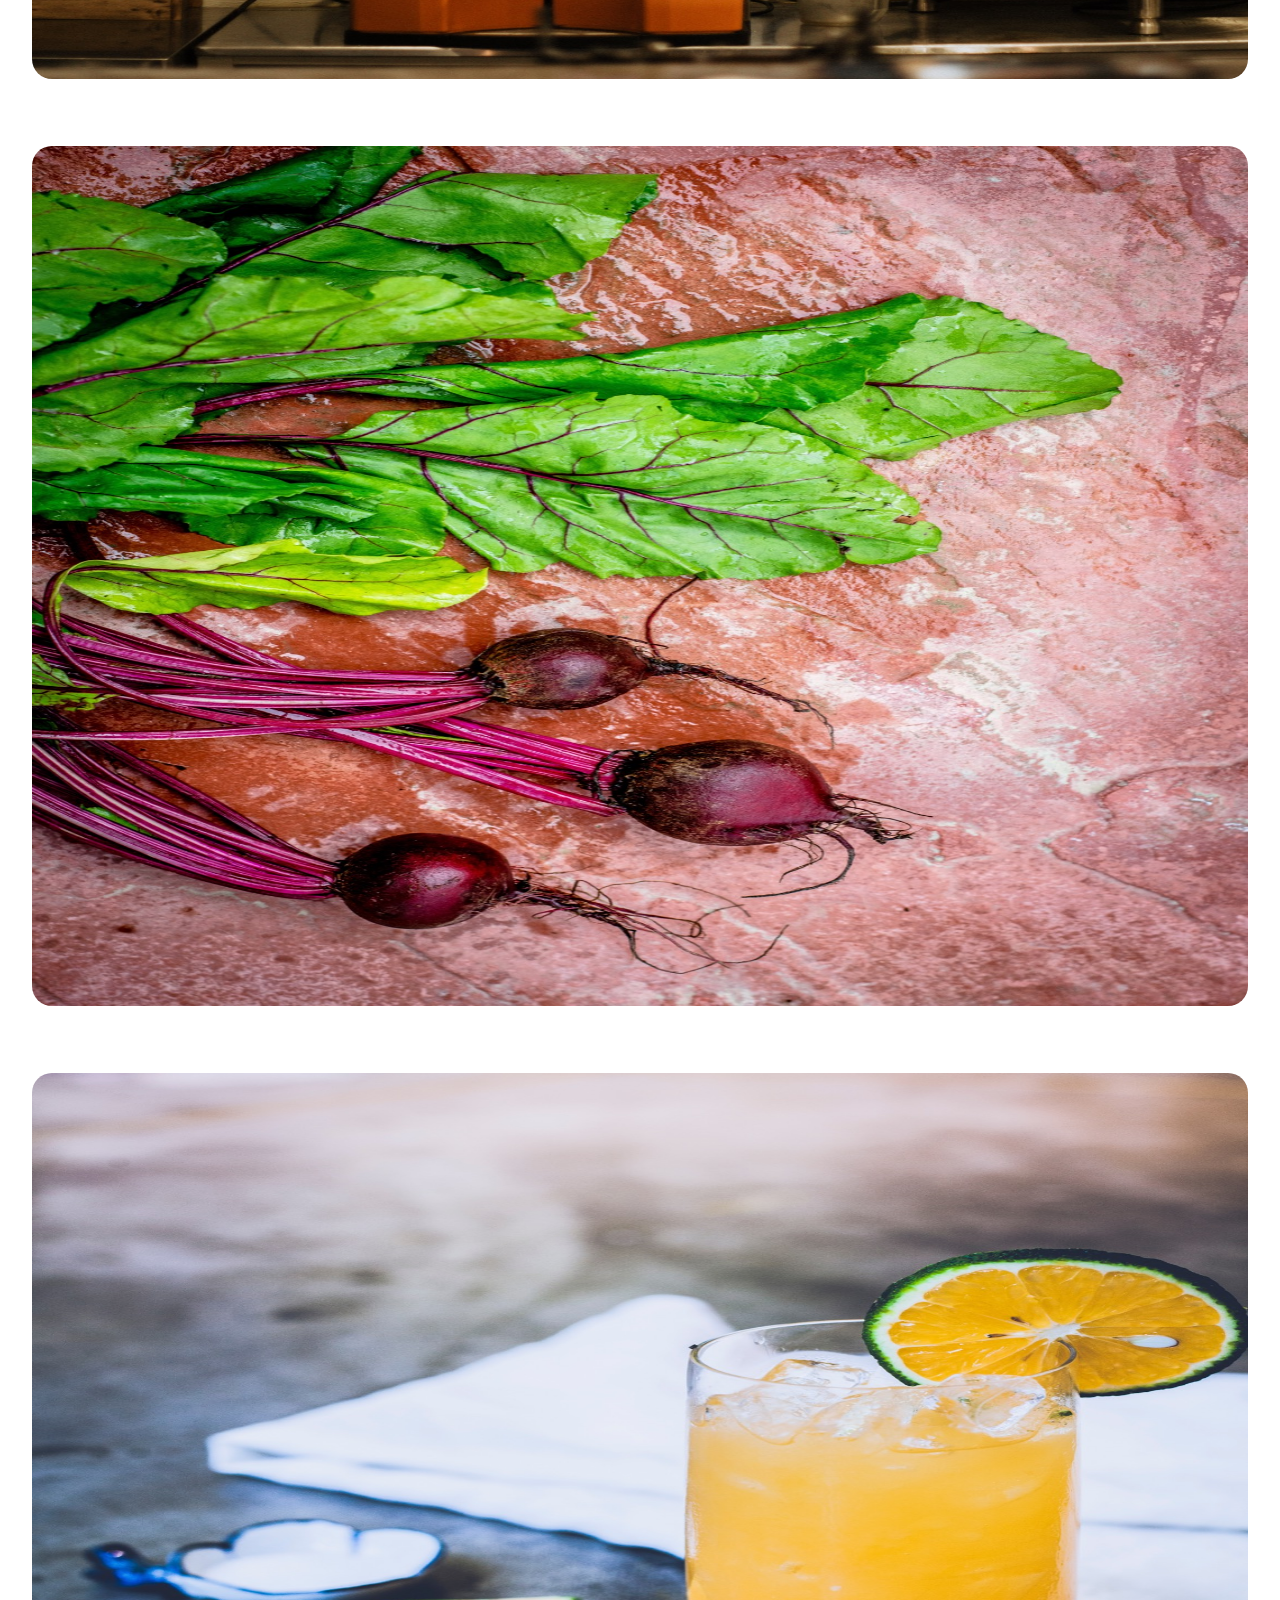
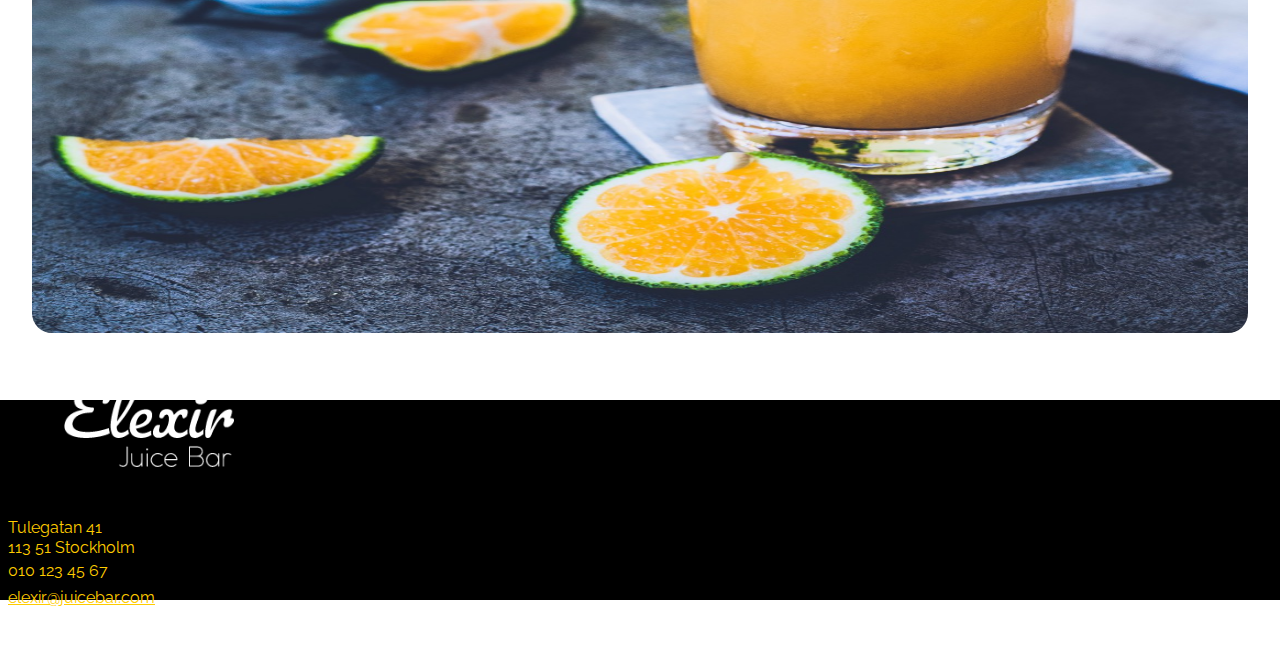
<file: omelexir.html>
<!doctype html>
<html lang="sv">
  <head>
    <!-- Required meta tags -->
    <meta charset="utf-8">
    <meta name="viewport" content="width=device-width, initial-scale=1, shrink-to-fit=no">

    <!-- Bootstrap CSS -->
    <link rel="stylesheet" href="https://stackpath.bootstrapcdn.com/bootstrap/4.1.3/css/bootstrap.min.css" integrity="sha384-MCw98/SFnGE8fJT3GXwEOngsV7Zt27NXFoaoApmYm81iuXoPkFOJwJ8ERdknLPMO" crossorigin="anonymous">
    <link rel="stylesheet" type="text/css" href="css/style.css">
    <link href="https://fonts.googleapis.com/css?family=Raleway:400,400i|Vidaloka" rel="stylesheet">
    <link rel="stylesheet" href="https://use.fontawesome.com/releases/v5.3.1/css/all.css" integrity="sha384-mzrmE5qonljUremFsqc01SB46JvROS7bZs3IO2EmfFsd15uHvIt+Y8vEf7N7fWAU" crossorigin="anonymous">

    <title>Elexir juice bar</title>
  </head>
  <body>

    <div class="container-fluid bg pl-0 pr-0">

        <header
            class="row ml-0 mr-0">

            <div
                class="col-12 col-md-5 pl-0 pr-0 center-logo">
                <div class="logo"><a href="index.html"><img src="img/elexir_logga.svg" alt="Elexir logga"></a>
                </div>
            </div>


            <nav
                class="col-12 col-md-7 d-md-block pl-0 pr-0">
                <ul class="row mr-0 ml-0">
                    <li><a href="juicer.html">JUICER</a></li>
                    <li><a href="butiker.html">BARER</a></li>
                    <li><a href="omelexir.html">OM ELEXIR</a></li>

                </ul>
            </nav>

        </header>



        <main class="row justify-content-center ml-0 mr-0">

                <div class="col-12 pl-0 pr-0 about"></div>

            <div class="col-11 pl-0 pr-0 lg-cont">


            

                <article class="row mr-0 ml-0">
                
                        <section class="col-12 col-md-6 pl-0 pr-0 about-text">
                            <h2>Resan till Elexir juicebar</h2>
                            <p>Lorem ipsum dolor sit amet consectetur adipisicing elit. Consequatur veniam eligendi, provident tenetur laboriosam minus fugiat in laudantium tempora deleniti reprehenderit dolor voluptatum beatae ratione. Voluptatibus expedita quod rerum a neque vitae deleniti, sint cupiditate repellendus rem quo consectetur nam, necessitatibus minus alias distinctio id, recusandae eius nobis laudantium debitis!</p>
                            <p>Lorem ipsum dolor sit amet, consectetur adipisicing elit. Doloribus minima at, voluptate porro fugit dolorem, nemo, culpa quas voluptatum animi facere officiis delectus repellendus vero maiores commodi dicta nulla harum.</p>
                            <p>Lorem, ipsum dolor sit amet consectetur adipisicing elit. Minus suscipit sit cumque in animi aliquid nam, earum fuga aut? Earum temporibus tenetur ad magni laudantium.</p>
                            <p>Lorem ipsum, dolor sit amet consectetur adipisicing elit. Iusto enim, facilis ut, quaerat illum provident adipisci, voluptate molestias cum veritatis aliquid odit quidem possimus! Quae quam qui nobis temporibus, aut perferendis voluptatem suscipit assumenda modi.</p>
        
        
                        </section>
        
                        <section class="col-12 col-md-6 pl-0 pr-0 about-img">
                                <div class="about-story-img">
                                    <img src="../img/juice_machine.jpg" alt="Apelsiner i väntan på att bli juice">
                                </div>
                            
                        </section>
        
                        </article>

                        <article class="row mr-0 ml-0">
                
                                <section class="d-none d-md-flex col-md-6 pl-0 pr-0 about-img">
                                        <div class="about-story-img">
                                            <img src="../img/beetroot.jpg" alt="Rödbetor">
                                        </div>
                                    
                                </section>
                
                                <section class="col-12 col-md-6 pl-0 pr-0 about-img">
                                        <div class="about-story-img">
                                            <img src="../img/glass_ice.jpg" alt="Glas med juice">
                                        </div>
                                    
                                </section>

                            
                
                </article>

            </div>
        </main>




            







      

    </div>

    <footer class="row ml-0 mr-0">
            <div class="col-12 pl-0 pr-0">
    
                <div class="row ml-0 mr-0 justify-content-between align-items-center">
                <div class="col-6 col-md-3 footer-logo">
                    <img src="img/elexir_white.png" alt="Logga vit">
                </div>
    
                <address class="col-6 col-md-3 adress">
                    <p class="adress-line">Tulegatan 41<br>
                    113 51 Stockholm</p>
                    <p class="number">010 123 45 67</p>
                    <a href="#">elexir@juicebar.com</a><br>
    
                </address>
    
                <div class="col-3 d-none d-md-flex social">
    
                    <div>
                         <a href="#"><i class="fab fa-instagram"></i></a>
                    </div>
                    <div>
                        <a href="#"><i class="fab fa-facebook"></i></a>
                    </div>
                    <div>
                        <a href="#"><i class="fab fa-twitter-square"></i></a>
                    </div>
    
                </div>
                </div>
    
            </div>
    
    
    
        </footer>







    <!-- Optional JavaScript -->
    <!-- jQuery first, then Popper.js, then Bootstrap JS -->
    <script src="https://code.jquery.com/jquery-3.3.1.slim.min.js" integrity="sha384-q8i/X+965DzO0rT7abK41JStQIAqVgRVzpbzo5smXKp4YfRvH+8abtTE1Pi6jizo" crossorigin="anonymous"></script>
    <script src="https://cdnjs.cloudflare.com/ajax/libs/popper.js/1.14.3/umd/popper.min.js" integrity="sha384-ZMP7rVo3mIykV+2+9J3UJ46jBk0WLaUAdn689aCwoqbBJiSnjAK/l8WvCWPIPm49" crossorigin="anonymous"></script>
    <script src="https://stackpath.bootstrapcdn.com/bootstrap/4.1.3/js/bootstrap.min.js" integrity="sha384-ChfqqxuZUCnJSK3+MXmPNIyE6ZbWh2IMqE241rYiqJxyMiZ6OW/JmZQ5stwEULTy" crossorigin="anonymous"></script>
  </body>
</html>
</file>
<file: css/style.css>
html,body,div,span,applet,object,iframe,h1,h2,h3,h4,h5,h6,p,blockquote,pre,a,abbr,acronym,address,big,cite,code,del,dfn,em,img,ins,kbd,q,s,samp,small,strike,strong,sub,sup,tt,var,b,u,i,center,dl,dt,dd,ol,ul,li,fieldset,form,label,legend,table,caption,tbody,tfoot,thead,tr,th,td,article,aside,canvas,details,embed,figure,figcaption,footer,header,hgroup,menu,nav,output,ruby,section,summary,time,mark,audio,video{margin:0;padding:0;border:0;font-size:100%;font:inherit;vertical-align:baseline}article,aside,details,figcaption,figure,footer,header,hgroup,menu,nav,section{display:block}body{line-height:1}ol,ul{list-style:none}blockquote,q{quotes:none}blockquote:before,blockquote:after,q:before,q:after{content:'';content:none}table{border-collapse:collapse;border-spacing:0}html{box-sizing:border-box}*,*:before,*:after{box-sizing:inherit}.welcome,.juices,.about,.stores-banner{height:12em;background-repeat:no-repeat;background-size:cover;margin-bottom:2em}.juice-menu .one,.juice-menu .two,.juice-menu .three,.juice-menu .four,.juice-menu .five,.juice-menu .six,.juice-menu .seven,.juice-menu .eight{background-repeat:no-repeat;background-size:cover;border-radius:20px}.pl-0{padding-left:0 !important}.pr-0{padding-right:0 !important}.mr-0{margin-right:0 !important}.ml-0{margin-left:0 !important}header{height:243px;background-color:white;font-family:"Raleway",sans-serif;font-size:.9em}header .logo{text-align:center;padding-top:2em;padding-bottom:1.5em}header .logo img{max-width:170px;max-height:100px;height:auto}header nav{height:90px}header nav ul li{flex:1;text-align:center;height:90px;display:flex;align-items:center;justify-content:center;letter-spacing:2px}header nav ul li a{color:black;transition:0.3s;line-height:90px;width:100%;-webkit-transition:.6s;-o-transition:.6s;transition:.6s}header nav ul li a:hover{color:#c03;cursor:pointer;text-decoration:none;font-size:1.5em}.welcome{background-image:url("../img/many_juice.jpg");background-position:bottom}.juices{background-image:url("../img/green_leafs.jpg");background-position:center}.about{background-image:url("../img/oranges_cut.jpg");background-position:center}.stores-banner{background-image:url("../img/blood_orange.jpg");background-position:center}.about-text h2{font-family:"Vidaloka",serif;font-size:2em;padding:.5em}.about-text p{font-family:"Raleway",sans-serif;font-size:1.2em;padding:.7em;line-height:1.4em}.about-img .about-story-img{width:100%;padding:2em}.about-img .about-story-img img{max-height:860px;width:100%;overflow:hidden;border-radius:20px}.first-left h2{font-family:"Raleway",sans-serif;font-size:2.6em;text-align:center;border-bottom:2px solid #19d300;padding:1em 0 1em 0}.first-left h3{font-family:"Vidaloka",serif;font-size:2.6em;padding-top:.5em}.first-left ul{font-family:"Raleway",sans-serif;font-size:1.6em;padding-top:.3em;line-height:1.2em}.first-left .juice-button{font-family:"Raleway",sans-serif;font-size:1.4em;display:inline-block;width:100%;text-align:center;margin-top:2em}.first-left .juice-button p a{padding:1.5em;color:#19d300;text-decoration:none;border:1px solid #19d300;border-radius:20px;display:inline-block;width:100%}.first-left .juice-button p a:hover{color:black;border:1px solid #000;border-radius:20px}.first-right{background-color:white;border-bottom:2px solid #19d300}.first-right .juice-day{width:100%;padding-bottom:2.5em;padding-top:2em}.first-right .juice-day img{width:100%;overflow:hidden;border-radius:20px}.second-right{margin-top:3em}.second-right h2{font-family:"Vidaloka",serif;font-size:2.5em;padding:.9em 0 .4em 0}.second-right p{font-family:"Raleway",sans-serif;font-size:1.5em;line-height:1.4em}.second-right .juice-button{font-family:"Raleway",sans-serif;font-size:1em;display:inline-block;width:100%;text-align:center;margin:4em 0 2em 0}.second-right .juice-button p a{padding:1.3em;color:#19d300;text-decoration:none;border:1px solid #19d300;border-radius:20px;display:inline-block;width:100%}.second-right .juice-button p a:hover{color:black;border:1px solid #000;border-radius:20px}.map-responsive{overflow:hidden;padding-bottom:56.25%;position:relative;height:0;margin:1em 0}.map-responsive iframe{left:0;top:0;height:100%;width:100%;position:absolute}.third-right{width:100%;padding:2em;margin-bottom:2em}.third-right .tease-about-img img{width:100%;overflow:hidden;border-radius:20px}.third-left{margin-left:1em}.third-left h2{font-family:"Vidaloka",serif;font-size:2.5em;padding:.3em 0}.third-left p{font-family:"Raleway",sans-serif;font-size:1.3em;padding-bottom:1em;line-height:1.4em;margin-right:2em}.third-left p a{color:#19d300}.third-left p a:hover{text-decoration:underline}.third-left .juice-button{font-family:"Raleway",sans-serif;font-size:1em;display:inline-block;width:100%;text-align:center;margin:4em 0 2em 0}.third-left .juice-button p a{padding:1.3em;color:#19d300;text-decoration:none;border:1px solid #19d300;border-radius:20px;display:inline-block;width:100%}.third-left .juice-button p a:hover{color:black;border:1px solid #000;border-radius:20px}.juice-menu{height:65vh;padding:3em 0}.juice-menu .one{height:100%;background-image:url("../img/kiwi.jpg");background-position:center}.juice-menu .two{height:100%;background-image:url("../img/apples.jpg");background-position:center}.juice-menu .three{height:100%;background-image:url("../img/collard.jpg");background-position:center}.juice-menu .four{height:100%;background-image:url("../img/apricot.jpg");background-position:top}.juice-menu .five{height:100%;background-image:url("../img/red_juice.jpg");background-position:center}.juice-menu .six{height:100%;background-image:url("../img/passion.jpg");background-position:center}.juice-menu .seven{height:100%;background-image:url("../img/tomato_pour.jpg");background-position:center}.juice-menu .eight{height:100%;background-image:url("../img/orange_leaf.jpg");background-position:center}.juice-menu .juice-rec{flex:1;padding:1em;margin:0 .7em 0 .7em}.juice-menu .juice-rec h2{font-family:"Vidaloka",serif;font-size:1.7em;padding-bottom:.5em}.juice-menu .juice-rec ul li{font-family:"Raleway",sans-serif;font-size:1.2em;line-height:1.4em}.juice-menu .bg-color{width:12em;margin:1.5em;padding:1.5em;color:white;background-color:rgba(0,0,0,0.4)}.stores{display:flex;flex-direction:row;flex-wrap:wrap;margin-top:2em}.stores p{font-family:"Raleway",sans-serif;font-size:1em;line-height:1.2em;padding:20px 20px 0 20px}.headline-stores h2{font-family:"Raleway",sans-serif;font-size:2em;border-bottom:2px solid #19d300;padding-bottom:1.5em}.sec-map{margin-top:2em}.form-text{margin-top:3em;padding-top:1em;border-top:2px solid #19d300}.form-text h2{font-family:"Vidaloka",serif;font-size:2em;padding:1em 0 .5em 0}.form-text p{font-family:"Raleway",sans-serif;font-size:1.2em;line-height:1.4em;padding-right:2em}.form{margin-top:3em;padding-top:1em}.form form{font-family:"Raleway",sans-serif;font-size:1.5em}.form form input{width:100%;padding:6px;margin:5px 0;border-radius:15px}.form form label{padding-top:.4em}.form form .textarea{width:100%;border-radius:15px;margin-top:5px;padding:6px}.form form .send{padding:1em;color:#19d300;border:2px solid #19d300;margin:.5em 0 1em 0}.form form .send:hover{cursor:pointer;color:black;border:2px solid black}footer{height:200px;background-color:black;color:#fc0;display:flex;align-items:center;margin-top:2em}footer .footer-logo{width:100%;min-width:80px;padding:2em}footer .footer-logo img{max-width:130px;max-height:130px}footer a{color:#fc0;text-decoration:underline;font-family:"Raleway",sans-serif;padding-left:.5em}footer a:hover{color:#c03}footer .adress-line{font-family:"Raleway",sans-serif;font-size:1em;padding:1em 0 0 .5em;line-height:1.2em}footer .number{font-family:"Raleway",sans-serif;padding:.4em 0 .7em .5em}.social{display:flex;justify-content:space-around;margin-right:2em}.social a{color:#fc0}.social a:hover{color:#c03}.social a i{font-size:3em}@media screen and (min-width: 768px){header{height:150px;font-size:1.1em}header .logo{max-width:220px;text-align:start;padding:2em 0 0 1em}header .logo img{max-width:220px;max-height:85px}header nav ul{height:100%}header nav ul li{flex:1;text-align:center;height:150px;display:flex;align-items:center;justify-content:center;letter-spacing:2px}header nav ul li a{color:black;transition:0.3s;line-height:150px;-webkit-transition:.6s;-o-transition:.6s;transition:.6s}header nav ul li a:hover{color:#c03;cursor:pointer;text-decoration:none;font-size:1.3em}.welcome{height:15em}.first-left ul{font-size:1.4em}.first-right{background-color:white;border-bottom:none;margin-top:2em}.first-right .juice-day{width:100%;padding:1em}.first-right .juice-button{margin-top:1em}.stores{font-size:1.3em}.form{border-top:2px solid #19d300;padding:3em 0 2em 2em}footer{height:200px;background-color:black;color:#fc0}footer .footer-logo{width:100%;min-width:80px;padding:2em;margin-left:2em}footer .footer-logo img{max-width:170px;max-height:140px}footer .adress{font-size:1em}}@media screen and (min-width: 992px){header{font-size:1.6em}header .logo{max-width:220px;text-align:start;padding:1.3em 0 0 1em}.first-left{background-color:white;max-height:27em;margin-top:2em}.first-left h2{font-size:3em;text-align:start;border-bottom:2px solid #19d300;padding:1em 0 .7em 0}.first-left h3{font-size:2.8em;padding-top:.5em}.first-left ul{font-size:1.7em;padding-top:.3em}.first-right{background-color:white;margin-top:2em}.second-right h2{font-size:2.5em;padding:.6em 0 .4em .5em}.second-right p{font-size:1.3em;padding:0 1em 0 1em}.juice-menu{padding:3em 2em}.second-right,.second-left,.third-left,.third-right{margin-top:3em;border-top:2px solid #19d300;padding-top:3em}.third-left{padding-right:4em;margin-left:0}.stores{border-top:2px solid #19d300;font-size:1.1em;display:flex;flex-direction:column;justify-content:space-between;margin-top:5.7em}.stores .adress-box{padding-left:2em}.headline-stores h2{font-size:2.5em}.footer a{padding:.5em 0 0 2em}.footer .adress-line{padding:.5em 0 0 2em}.footer .number{padding:.5em 0 0 2em}}@media screen and (min-width: 1090px){.first-left{min-height:30em}.first-left a{padding:1em}}@media screen and (min-width: 1200px){.first-left{min-height:33em}.first-left a{padding:1.3em}}@media screen and (min-width: 1300px){.first-left{min-height:36em}}@media screen and (min-width: 1400px){.first-left{min-height:39em}.first-left a{padding:1.5em}}
</file>
